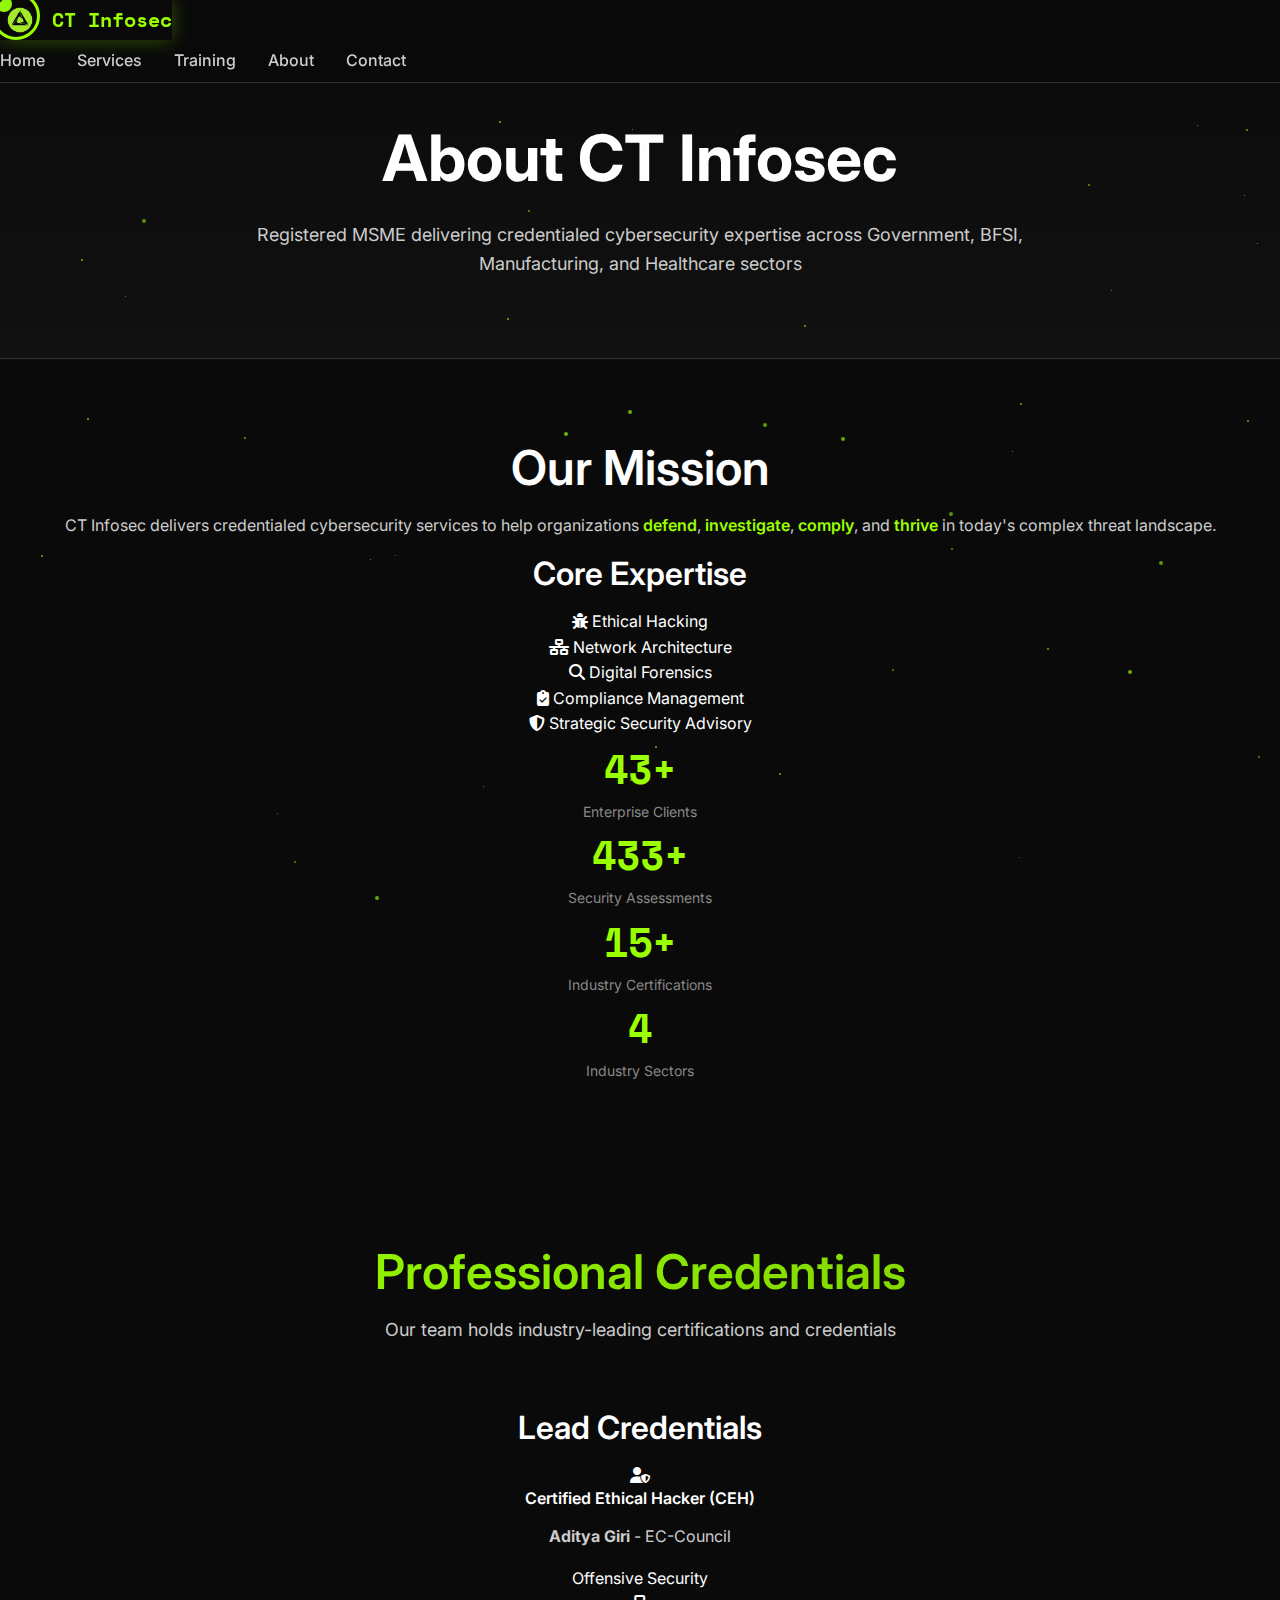
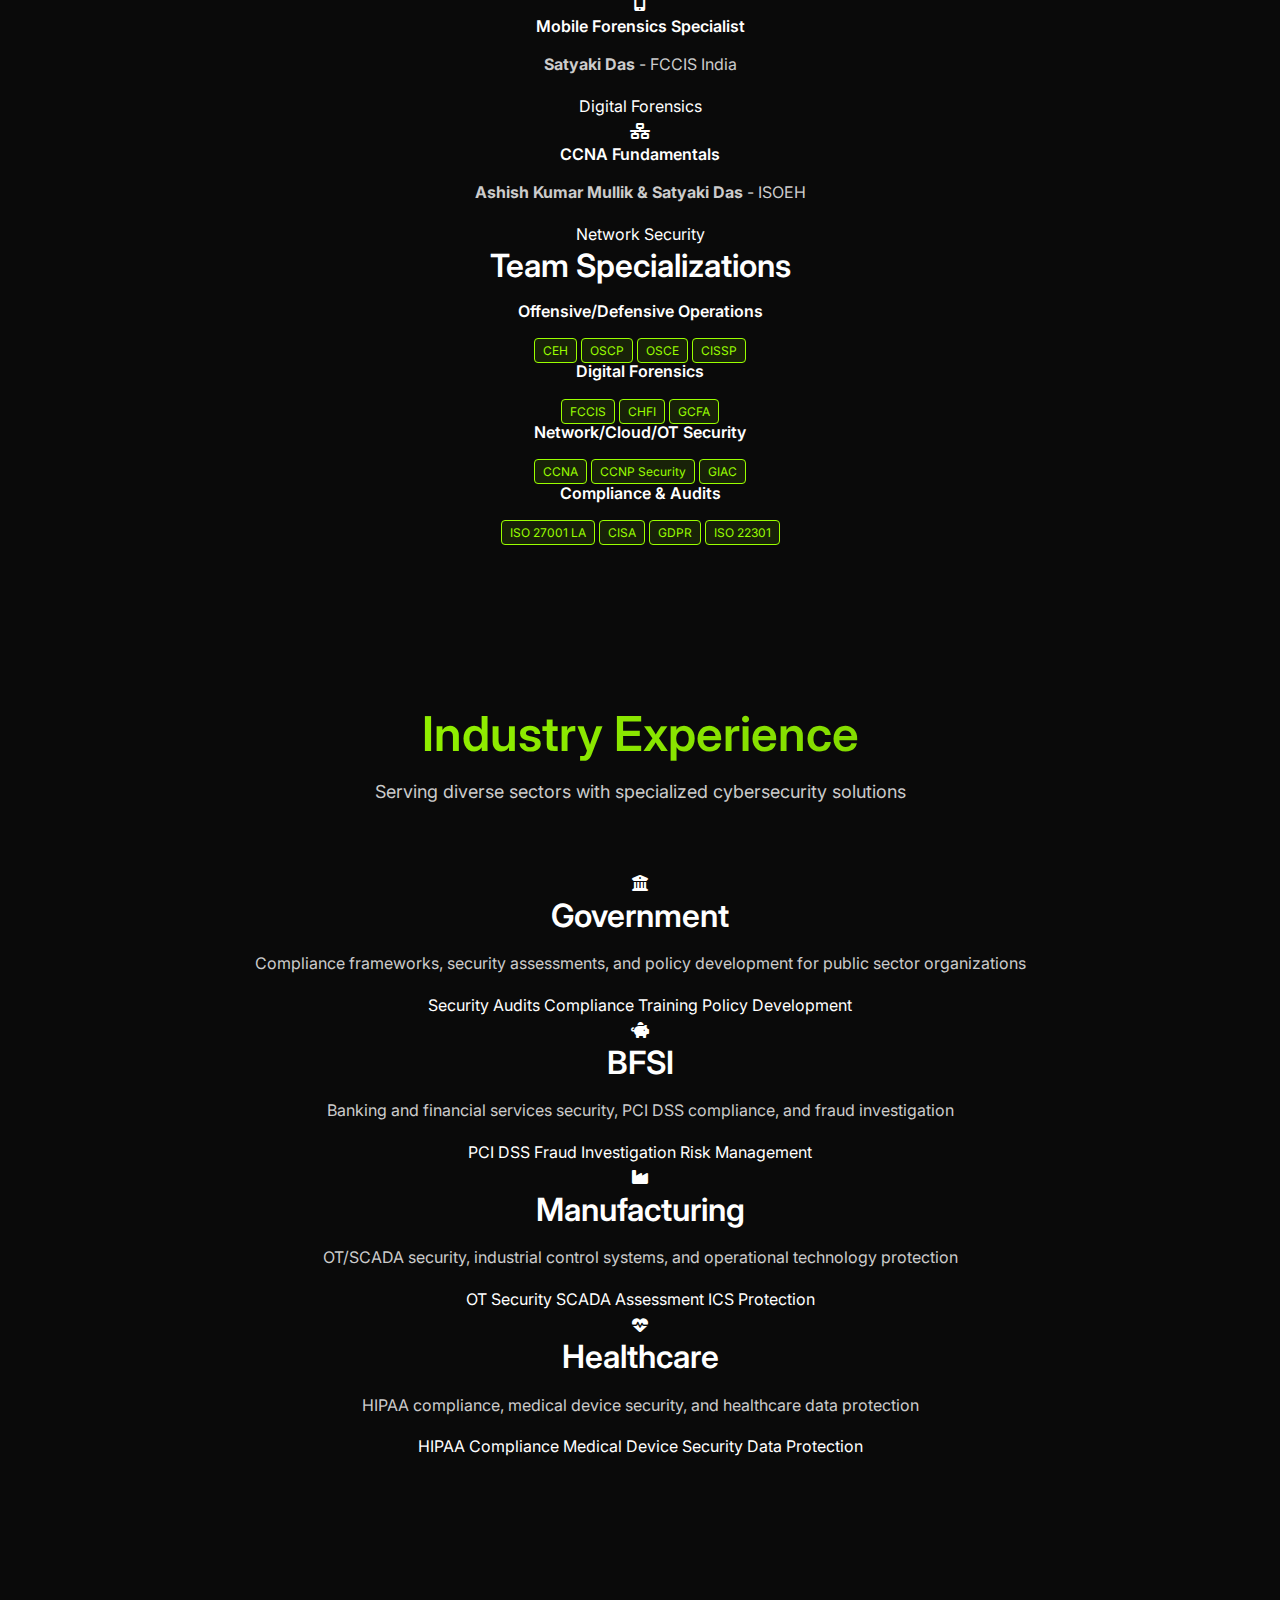
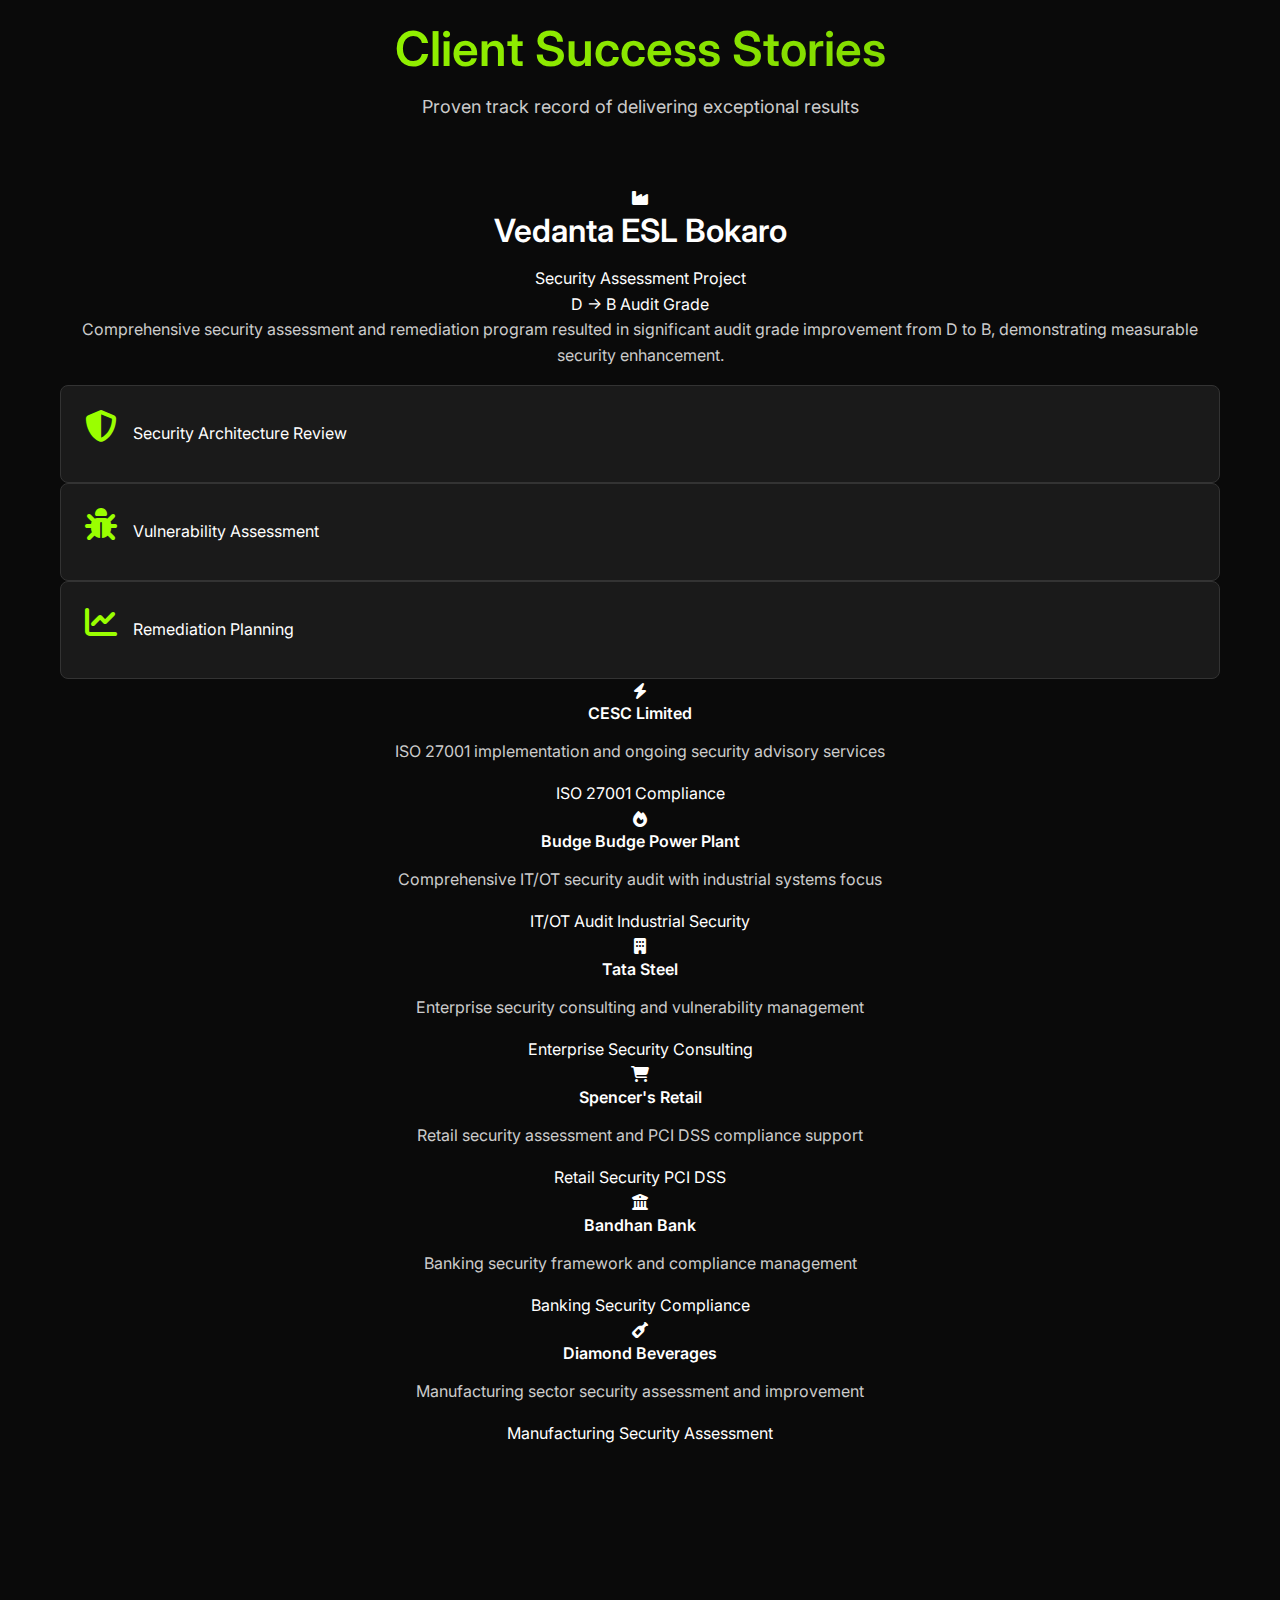
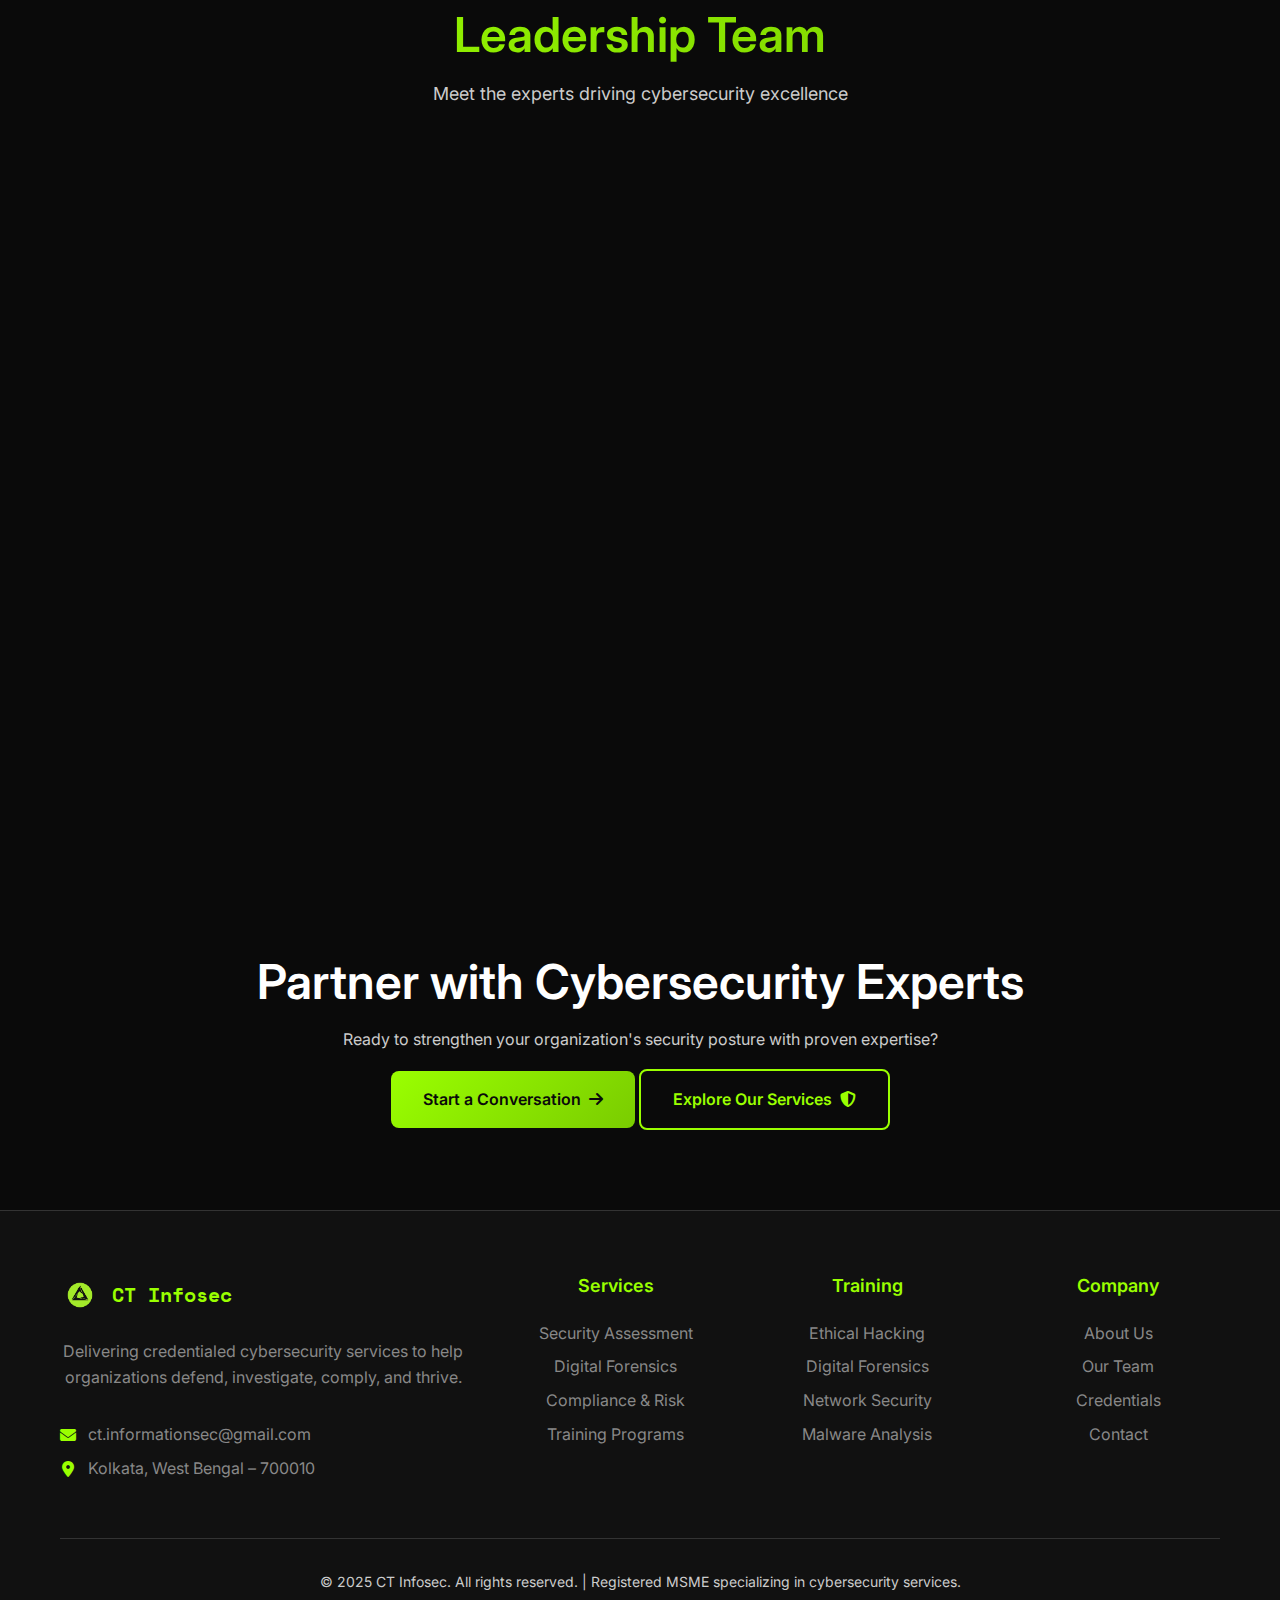
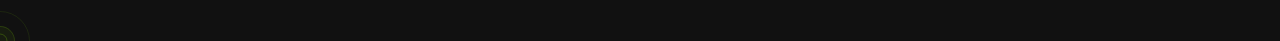
<file: about.html>
<!DOCTYPE html>
<html lang="en">
<head>
    <meta charset="UTF-8">
    <meta name="viewport" content="width=device-width, initial-scale=1.0">
    <title>About Us - CT Infosec</title>
    <meta name="description" content="Learn about CT Infosec's expert team, credentials, and proven track record in cybersecurity services and training.">
    <link rel="preconnect" href="https://fonts.googleapis.com">
    <link rel="preconnect" href="https://fonts.gstatic.com" crossorigin>
    <link href="https://fonts.googleapis.com/css2?family=Inter:wght@300;400;500;600;700&family=Space+Mono:wght@400;700&display=swap" rel="stylesheet">
    <link href="https://cdnjs.cloudflare.com/ajax/libs/font-awesome/6.4.0/css/all.min.css" rel="stylesheet">
    <link rel="stylesheet" href="css/styles.css">
    <link rel="stylesheet" href="css/animations.css">
</head>
<body>
    <!-- Mouse follower elements -->
    <div class="cursor-dot" id="cursor-dot"></div>
    <div class="cursor-outline" id="cursor-outline"></div>
    
    <!-- Particle system background -->
    <div class="particle-system" id="particle-system"></div>
    
    <!-- Navigation -->
    <nav class="nav-container" id="nav-container">
        <div class="nav-logo">
            <a href="index.html">
                <img src="assets/logo.png" alt="CT Infosec Logo" class="logo">
                <span class="logo-text">CT Infosec</span>
            </a>
        </div>
        <div class="nav-menu" id="nav-menu">
            <a href="index.html" class="nav-link">Home</a>
            <a href="services.html" class="nav-link">Services</a>
            <a href="training.html" class="nav-link">Training</a>
            <a href="about.html" class="nav-link active">About</a>
            <a href="contact.html" class="nav-link">Contact</a>
        </div>
        <div class="nav-toggle" id="nav-toggle">
            <span></span>
            <span></span>
            <span></span>
        </div>
    </nav>

    <!-- Page Header -->
    <section class="page-header">
        <div class="container">
            <div class="header-content">
                <h1 class="page-title">About CT Infosec</h1>
                <p class="page-subtitle">Registered MSME delivering credentialed cybersecurity expertise across Government, BFSI, Manufacturing, and Healthcare sectors</p>
            </div>
        </div>
    </section>

    <!-- Company Overview -->
    <section class="company-overview">
        <div class="container">
            <div class="overview-content">
                <div class="overview-text">
                    <h2>Our Mission</h2>
                    <p class="mission-statement">
                        CT Infosec delivers credentialed cybersecurity services to help organizations 
                        <span class="highlight">defend</span>, <span class="highlight">investigate</span>, 
                        <span class="highlight">comply</span>, and <span class="highlight">thrive</span> in today's 
                        complex threat landscape.
                    </p>
                    <div class="expertise-areas">
                        <h3>Core Expertise</h3>
                        <div class="expertise-grid">
                            <div class="expertise-item">
                                <i class="fas fa-bug"></i>
                                <span>Ethical Hacking</span>
                            </div>
                            <div class="expertise-item">
                                <i class="fas fa-network-wired"></i>
                                <span>Network Architecture</span>
                            </div>
                            <div class="expertise-item">
                                <i class="fas fa-search"></i>
                                <span>Digital Forensics</span>
                            </div>
                            <div class="expertise-item">
                                <i class="fas fa-clipboard-check"></i>
                                <span>Compliance Management</span>
                            </div>
                            <div class="expertise-item">
                                <i class="fas fa-shield-alt"></i>
                                <span>Strategic Security Advisory</span>
                            </div>
                        </div>
                    </div>
                </div>
                <div class="overview-visual">
                    <div class="company-stats">
                        <div class="stat-card">
                            <div class="stat-number">50+</div>
                            <div class="stat-label">Enterprise Clients</div>
                        </div>
                        <div class="stat-card">
                            <div class="stat-number">500+</div>
                            <div class="stat-label">Security Assessments</div>
                        </div>
                        <div class="stat-card">
                            <div class="stat-number">15+</div>
                            <div class="stat-label">Industry Certifications</div>
                        </div>
                        <div class="stat-card">
                            <div class="stat-number">4</div>
                            <div class="stat-label">Industry Sectors</div>
                        </div>
                    </div>
                </div>
            </div>
        </div>
    </section>

    <!-- Team Credentials -->
    <section id="credentials" class="credentials-section">
        <div class="container">
            <div class="section-header">
                <h2 class="section-title">Professional Credentials</h2>
                <p class="section-subtitle">Our team holds industry-leading certifications and credentials</p>
            </div>
            
            <div class="credentials-grid">
                <div class="credential-category">
                    <h3>Lead Credentials</h3>
                    <div class="credential-items">
                        <div class="credential-item featured">
                            <div class="credential-icon">
                                <i class="fas fa-user-shield"></i>
                            </div>
                            <div class="credential-info">
                                <h4>Certified Ethical Hacker (CEH)</h4>
                                <p><strong>Aditya Giri</strong> - EC-Council</p>
                                <span class="credential-type">Offensive Security</span>
                            </div>
                        </div>
                        <div class="credential-item featured">
                            <div class="credential-icon">
                                <i class="fas fa-mobile-alt"></i>
                            </div>
                            <div class="credential-info">
                                <h4>Mobile Forensics Specialist</h4>
                                <p><strong>Satyaki Das</strong> - FCCIS India</p>
                                <span class="credential-type">Digital Forensics</span>
                            </div>
                        </div>
                        <div class="credential-item featured">
                            <div class="credential-icon">
                                <i class="fas fa-network-wired"></i>
                            </div>
                            <div class="credential-info">
                                <h4>CCNA Fundamentals</h4>
                                <p><strong>Ashish Kumar Mullik & Satyaki Das</strong> - ISOEH</p>
                                <span class="credential-type">Network Security</span>
                            </div>
                        </div>
                    </div>
                </div>

                <div class="credential-category">
                    <h3>Team Specializations</h3>
                    <div class="specialization-grid">
                        <div class="specialization-area">
                            <h4>Offensive/Defensive Operations</h4>
                            <div class="cert-badges">
                                <span class="cert-badge">CEH</span>
                                <span class="cert-badge">OSCP</span>
                                <span class="cert-badge">OSCE</span>
                                <span class="cert-badge">CISSP</span>
                            </div>
                        </div>
                        <div class="specialization-area">
                            <h4>Digital Forensics</h4>
                            <div class="cert-badges">
                                <span class="cert-badge">FCCIS</span>
                                <span class="cert-badge">CHFI</span>
                                <span class="cert-badge">GCFA</span>
                            </div>
                        </div>
                        <div class="specialization-area">
                            <h4>Network/Cloud/OT Security</h4>
                            <div class="cert-badges">
                                <span class="cert-badge">CCNA</span>
                                <span class="cert-badge">CCNP Security</span>
                                <span class="cert-badge">GIAC</span>
                            </div>
                        </div>
                        <div class="specialization-area">
                            <h4>Compliance & Audits</h4>
                            <div class="cert-badges">
                                <span class="cert-badge">ISO 27001 LA</span>
                                <span class="cert-badge">CISA</span>
                                <span class="cert-badge">GDPR</span>
                                <span class="cert-badge">ISO 22301</span>
                            </div>
                        </div>
                    </div>
                </div>
            </div>
        </div>
    </section>

    <!-- Industry Experience -->
    <section class="industry-experience">
        <div class="container">
            <div class="section-header">
                <h2 class="section-title">Industry Experience</h2>
                <p class="section-subtitle">Serving diverse sectors with specialized cybersecurity solutions</p>
            </div>
            
            <div class="sectors-grid">
                <div class="sector-card">
                    <div class="sector-icon">
                        <i class="fas fa-university"></i>
                    </div>
                    <h3>Government</h3>
                    <p>Compliance frameworks, security assessments, and policy development for public sector organizations</p>
                    <div class="sector-services">
                        <span>Security Audits</span>
                        <span>Compliance Training</span>
                        <span>Policy Development</span>
                    </div>
                </div>
                <div class="sector-card">
                    <div class="sector-icon">
                        <i class="fas fa-piggy-bank"></i>
                    </div>
                    <h3>BFSI</h3>
                    <p>Banking and financial services security, PCI DSS compliance, and fraud investigation</p>
                    <div class="sector-services">
                        <span>PCI DSS</span>
                        <span>Fraud Investigation</span>
                        <span>Risk Management</span>
                    </div>
                </div>
                <div class="sector-card">
                    <div class="sector-icon">
                        <i class="fas fa-industry"></i>
                    </div>
                    <h3>Manufacturing</h3>
                    <p>OT/SCADA security, industrial control systems, and operational technology protection</p>
                    <div class="sector-services">
                        <span>OT Security</span>
                        <span>SCADA Assessment</span>
                        <span>ICS Protection</span>
                    </div>
                </div>
                <div class="sector-card">
                    <div class="sector-icon">
                        <i class="fas fa-heartbeat"></i>
                    </div>
                    <h3>Healthcare</h3>
                    <p>HIPAA compliance, medical device security, and healthcare data protection</p>
                    <div class="sector-services">
                        <span>HIPAA Compliance</span>
                        <span>Medical Device Security</span>
                        <span>Data Protection</span>
                    </div>
                </div>
            </div>
        </div>
    </section>

    <!-- Client Success Stories -->
    <section class="client-success">
        <div class="container">
            <div class="section-header">
                <h2 class="section-title">Client Success Stories</h2>
                <p class="section-subtitle">Proven track record of delivering exceptional results</p>
            </div>
            
            <div class="success-stories">
                <div class="success-story featured">
                    <div class="story-header">
                        <div class="client-logo">
                            <i class="fas fa-industry"></i>
                        </div>
                        <div class="client-info">
                            <h3>Vedanta ESL Bokaro</h3>
                            <span class="project-type">Security Assessment Project</span>
                        </div>
                        <div class="success-metric">
                            <span class="metric-value">D → B</span>
                            <span class="metric-label">Audit Grade</span>
                        </div>
                    </div>
                    <div class="story-content">
                        <p>Comprehensive security assessment and remediation program resulted in significant audit grade improvement from D to B, demonstrating measurable security enhancement.</p>
                        <div class="story-highlights">
                            <div class="highlight-item">
                                <i class="fas fa-shield-alt"></i>
                                <span>Security Architecture Review</span>
                            </div>
                            <div class="highlight-item">
                                <i class="fas fa-bug"></i>
                                <span>Vulnerability Assessment</span>
                            </div>
                            <div class="highlight-item">
                                <i class="fas fa-chart-line"></i>
                                <span>Remediation Planning</span>
                            </div>
                        </div>
                    </div>
                </div>

                <div class="success-grid">
                    <div class="success-card">
                        <div class="client-header">
                            <i class="fas fa-bolt"></i>
                            <h4>CESC Limited</h4>
                        </div>
                        <p>ISO 27001 implementation and ongoing security advisory services</p>
                        <div class="success-tags">
                            <span>ISO 27001</span>
                            <span>Compliance</span>
                        </div>
                    </div>
                    
                    <div class="success-card">
                        <div class="client-header">
                            <i class="fas fa-fire"></i>
                            <h4>Budge Budge Power Plant</h4>
                        </div>
                        <p>Comprehensive IT/OT security audit with industrial systems focus</p>
                        <div class="success-tags">
                            <span>IT/OT Audit</span>
                            <span>Industrial Security</span>
                        </div>
                    </div>
                    
                    <div class="success-card">
                        <div class="client-header">
                            <i class="fas fa-building"></i>
                            <h4>Tata Steel</h4>
                        </div>
                        <p>Enterprise security consulting and vulnerability management</p>
                        <div class="success-tags">
                            <span>Enterprise Security</span>
                            <span>Consulting</span>
                        </div>
                    </div>
                    
                    <div class="success-card">
                        <div class="client-header">
                            <i class="fas fa-shopping-cart"></i>
                            <h4>Spencer's Retail</h4>
                        </div>
                        <p>Retail security assessment and PCI DSS compliance support</p>
                        <div class="success-tags">
                            <span>Retail Security</span>
                            <span>PCI DSS</span>
                        </div>
                    </div>
                    
                    <div class="success-card">
                        <div class="client-header">
                            <i class="fas fa-university"></i>
                            <h4>Bandhan Bank</h4>
                        </div>
                        <p>Banking security framework and compliance management</p>
                        <div class="success-tags">
                            <span>Banking Security</span>
                            <span>Compliance</span>
                        </div>
                    </div>
                    
                    <div class="success-card">
                        <div class="client-header">
                            <i class="fas fa-wine-bottle"></i>
                            <h4>Diamond Beverages</h4>
                        </div>
                        <p>Manufacturing sector security assessment and improvement</p>
                        <div class="success-tags">
                            <span>Manufacturing</span>
                            <span>Security Assessment</span>
                        </div>
                    </div>
                </div>
            </div>
        </div>
    </section>

    <!-- Key Team Members -->
    <section id="team" class="team-section">
        <div class="container">
            <div class="section-header">
                <h2 class="section-title">Leadership Team</h2>
                <p class="section-subtitle">Meet the experts driving cybersecurity excellence</p>
            </div>
            
            <div class="team-grid">
                <div class="team-member featured">
                    <div class="member-photo">
                        <div class="photo-placeholder">
                            <i class="fas fa-user-tie"></i>
                        </div>
                    </div>
                    <div class="member-info">
                        <h3>Aditya Giri</h3>
                        <span class="member-title">Project Manager & Lead Security Consultant</span>
                        <div class="member-credentials">
                            <span class="credential">CEH (EC-Council)</span>
                            <span class="credential">Project SPOC</span>
                        </div>
                        <p class="member-description">
                            Leading cybersecurity professional with extensive experience in ethical hacking, 
                            penetration testing, and security consulting across multiple industry verticals.
                        </p>
                        <div class="member-expertise">
                            <span>Ethical Hacking</span>
                            <span>Project Management</span>
                            <span>Security Consulting</span>
                        </div>
                    </div>
                </div>
                
                <div class="team-member">
                    <div class="member-photo">
                        <div class="photo-placeholder">
                            <i class="fas fa-user-shield"></i>
                        </div>
                    </div>
                    <div class="member-info">
                        <h3>Satyaki Das</h3>
                        <span class="member-title">Digital Forensics Specialist</span>
                        <div class="member-credentials">
                            <span class="credential">FCCIS India</span>
                            <span class="credential">CCNA (ISOEH)</span>
                        </div>
                        <p class="member-description">
                            Expert in mobile forensics and network security with specialized skills in 
                            digital evidence analysis and incident response.
                        </p>
                        <div class="member-expertise">
                            <span>Mobile Forensics</span>
                            <span>Network Security</span>
                            <span>Incident Response</span>
                        </div>
                    </div>
                </div>
                
                <div class="team-member">
                    <div class="member-photo">
                        <div class="photo-placeholder">
                            <i class="fas fa-network-wired"></i>
                        </div>
                    </div>
                    <div class="member-info">
                        <h3>Ashish Kumar Mullik</h3>
                        <span class="member-title">Network Security Specialist</span>
                        <div class="member-credentials">
                            <span class="credential">CCNA (ISOEH)</span>
                            <span class="credential">Network Architecture</span>
                        </div>
                        <p class="member-description">
                            Specialized in network architecture security, infrastructure assessment, 
                            and enterprise network protection strategies.
                        </p>
                        <div class="member-expertise">
                            <span>Network Architecture</span>
                            <span>Infrastructure Security</span>
                            <span>Security Assessment</span>
                        </div>
                    </div>
                </div>
            </div>
        </div>
    </section>

    <!-- Contact CTA -->
    <section class="cta-section">
        <div class="container">
            <div class="cta-content">
                <h2>Partner with Cybersecurity Experts</h2>
                <p>Ready to strengthen your organization's security posture with proven expertise?</p>
                <div class="cta-buttons">
                    <a href="contact.html" class="cta-button primary">
                        Start a Conversation <i class="fas fa-arrow-right"></i>
                    </a>
                    <a href="services.html" class="cta-button secondary">
                        Explore Our Services <i class="fas fa-shield-alt"></i>
                    </a>
                </div>
            </div>
        </div>
    </section>

    <!-- Footer -->
    <footer class="footer">
        <div class="container">
            <div class="footer-content">
                <div class="footer-section">
                    <div class="footer-logo">
                        <img src="assets/logo.png" alt="CT Infosec Logo" class="logo">
                        <span class="logo-text">CT Infosec</span>
                    </div>
                    <p class="footer-description">
                        Delivering credentialed cybersecurity services to help organizations defend, investigate, comply, and thrive.
                    </p>
                    <div class="footer-contact">
                        <p><i class="fas fa-envelope"></i> ct.informationsec@gmail.com</p>
                        <p><i class="fas fa-map-marker-alt"></i> Kolkata, West Bengal – 700010</p>
                    </div>
                </div>
                <div class="footer-section">
                    <h4>Services</h4>
                    <ul>
                        <li><a href="services.html#assessment">Security Assessment</a></li>
                        <li><a href="services.html#forensics">Digital Forensics</a></li>
                        <li><a href="services.html#compliance">Compliance & Risk</a></li>
                        <li><a href="training.html">Training Programs</a></li>
                    </ul>
                </div>
                <div class="footer-section">
                    <h4>Training</h4>
                    <ul>
                        <li><a href="training.html#ethical-hacking">Ethical Hacking</a></li>
                        <li><a href="training.html#digital-forensics">Digital Forensics</a></li>
                        <li><a href="training.html#network-security">Network Security</a></li>
                        <li><a href="training.html#malware-analysis">Malware Analysis</a></li>
                    </ul>
                </div>
                <div class="footer-section">
                    <h4>Company</h4>
                    <ul>
                        <li><a href="about.html">About Us</a></li>
                        <li><a href="about.html#team">Our Team</a></li>
                        <li><a href="about.html#credentials">Credentials</a></li>
                        <li><a href="contact.html">Contact</a></li>
                    </ul>
                </div>
            </div>
            <div class="footer-bottom">
                <p>&copy; 2025 CT Infosec. All rights reserved. | Registered MSME specializing in cybersecurity services.</p>
            </div>
        </div>
    </footer>

    <!-- Scripts -->
    <script src="js/main.js"></script>
    <script src="js/mouse-effects.js"></script>
    <script src="js/animations.js"></script>
</body>
</html>
</file>
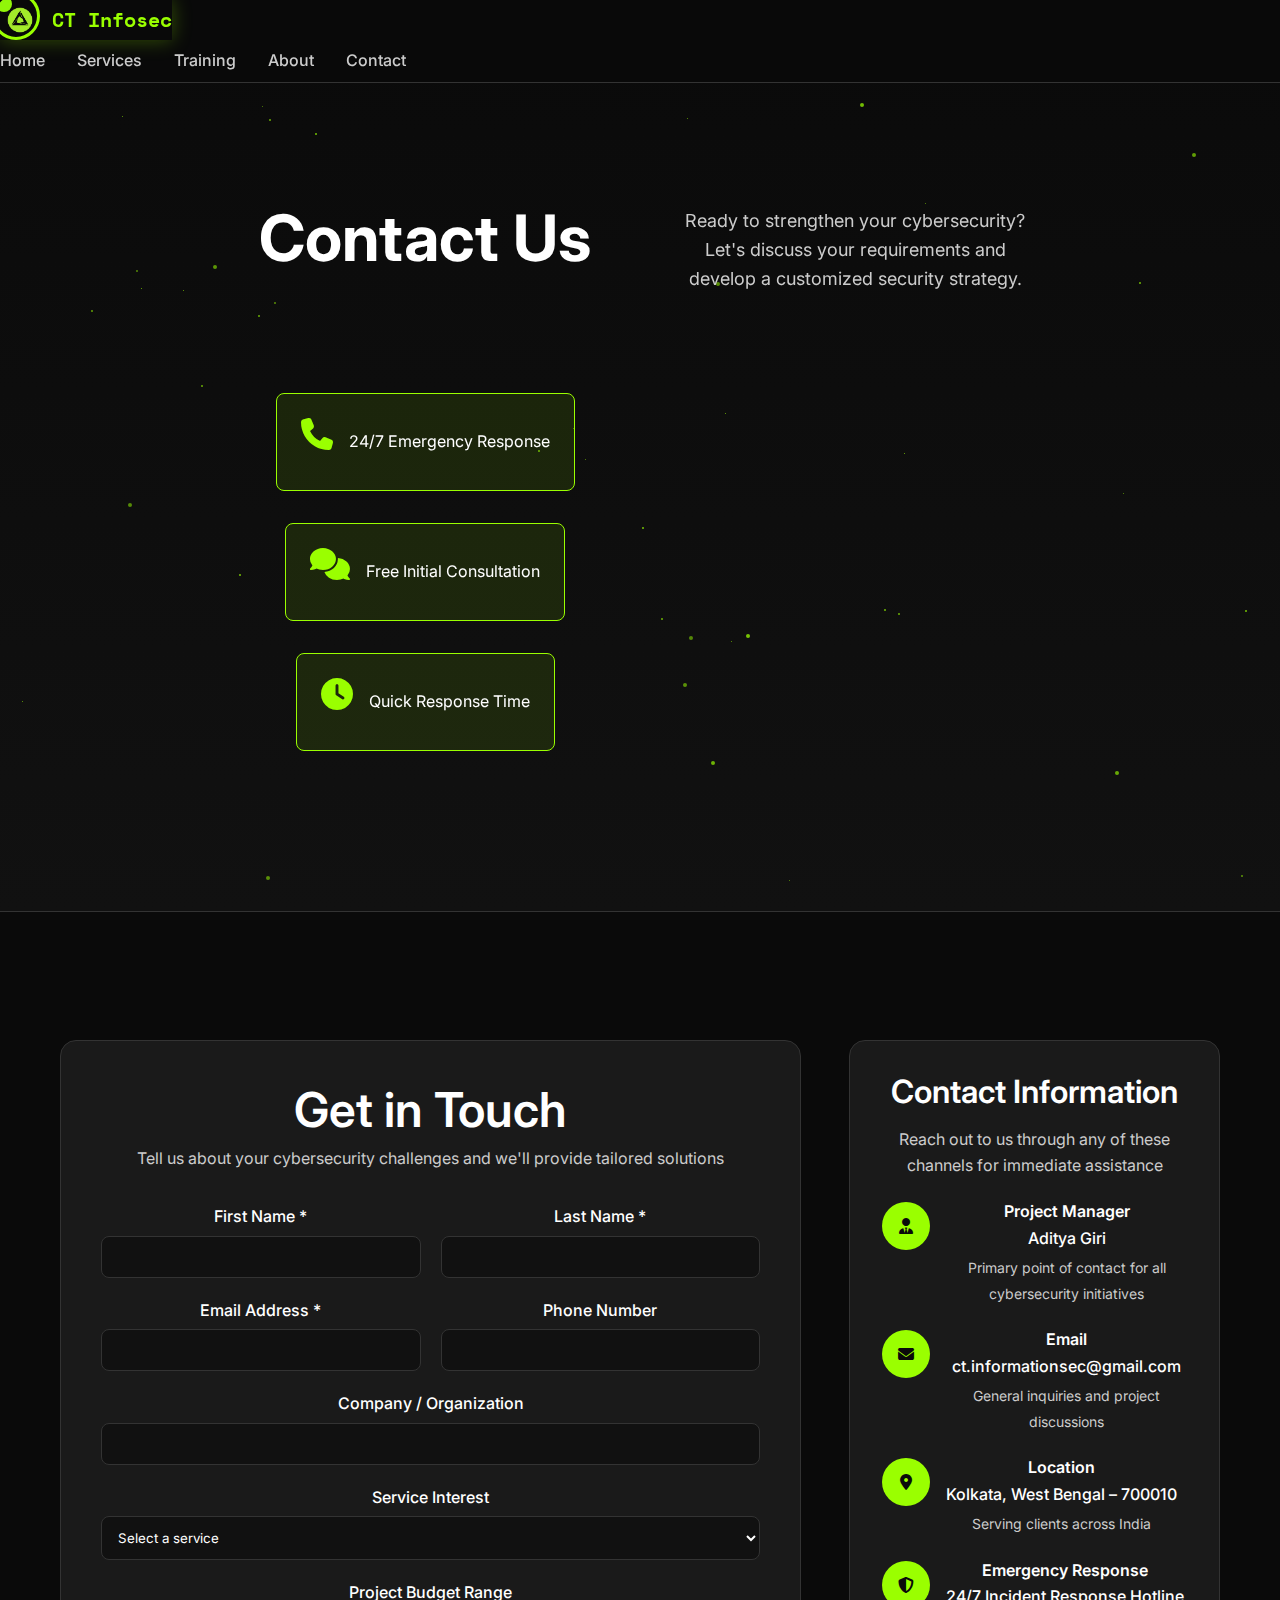
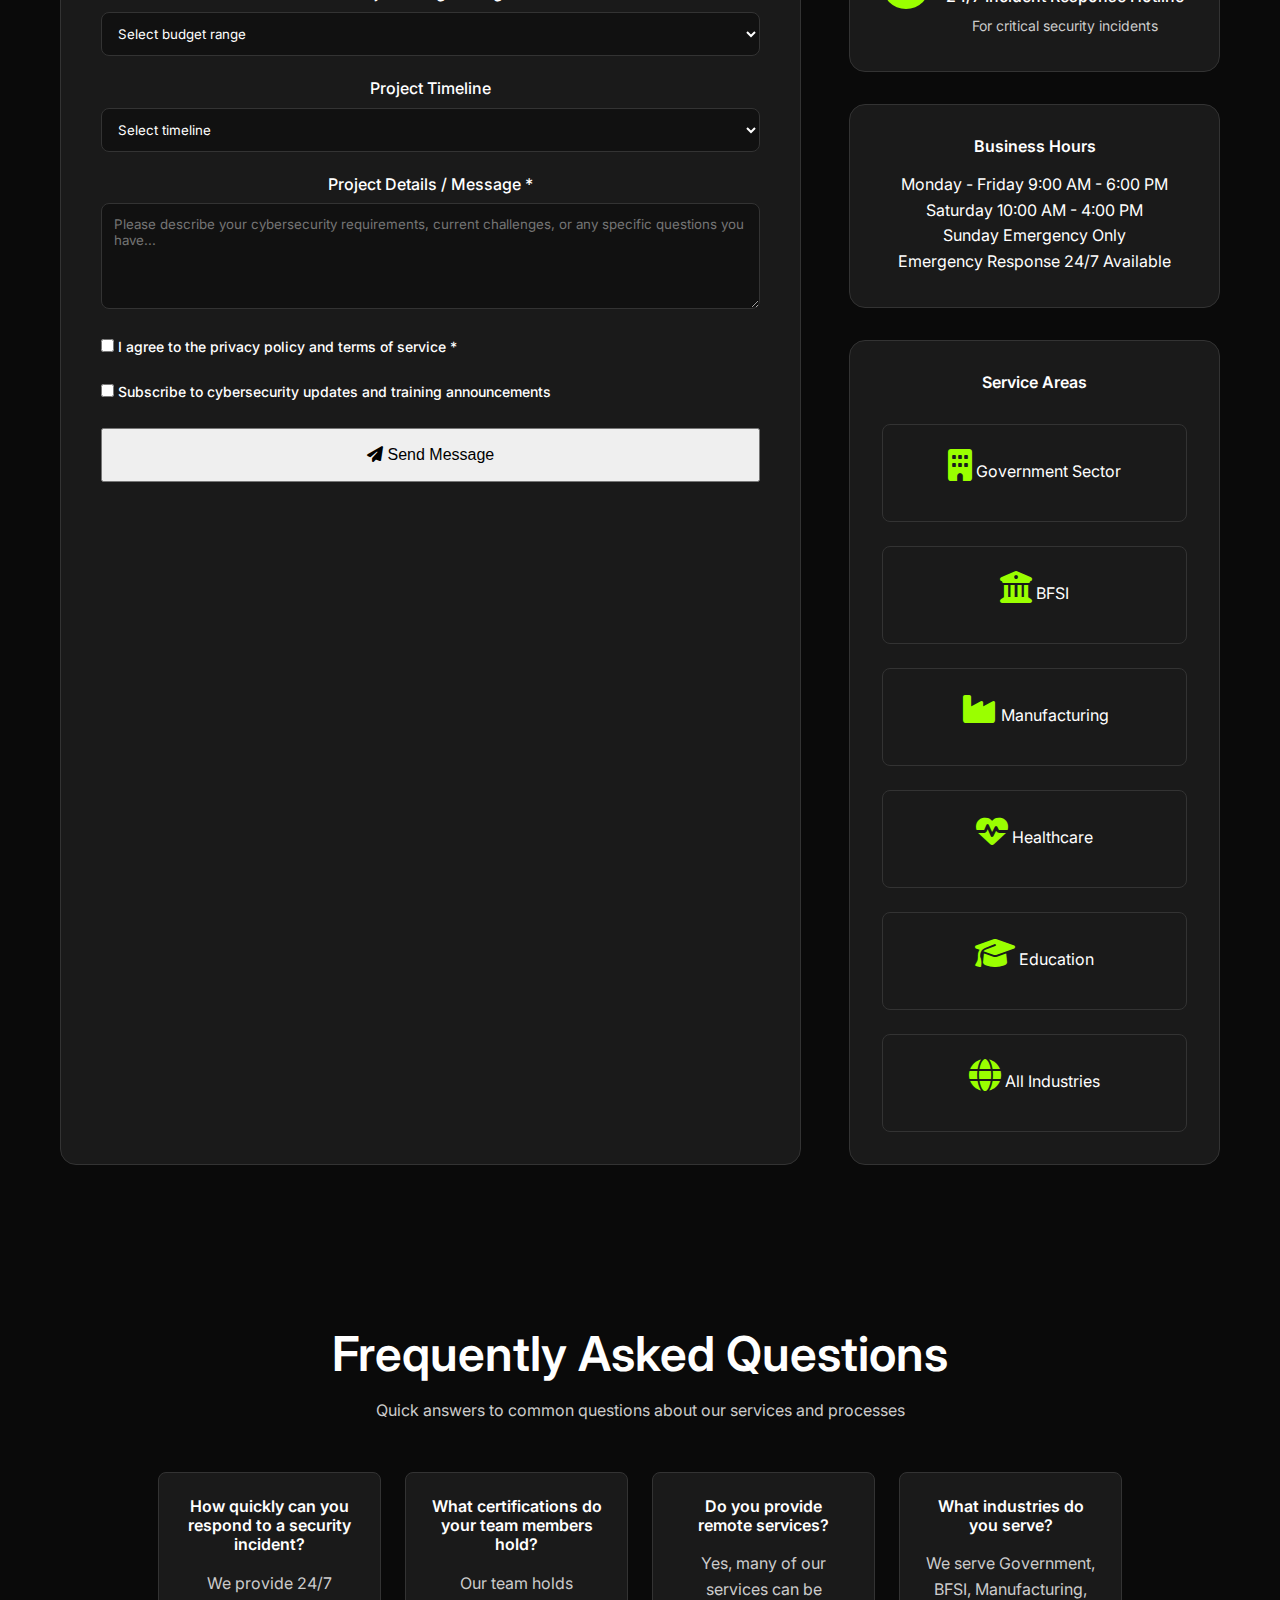
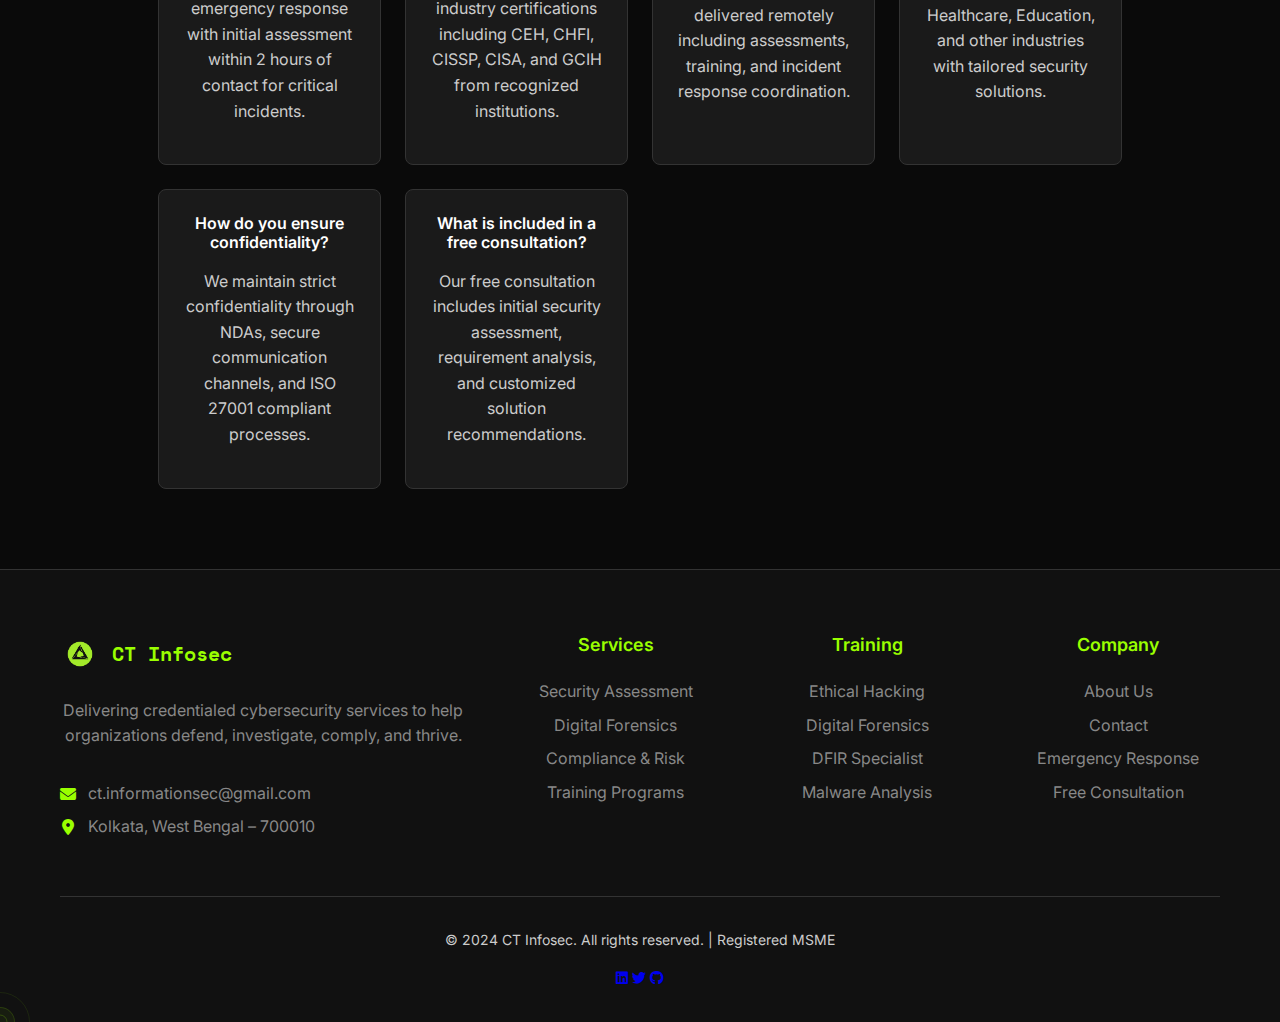
<file: contact.html>
<!DOCTYPE html>
<html lang="en">
<head>
    <meta charset="UTF-8">
    <meta name="viewport" content="width=device-width, initial-scale=1.0">
    <title>Contact Us - CT Infosec</title>
    <meta name="description" content="Get in touch with CT Infosec for cybersecurity services, training programs, and security consultations.">
    <link rel="preconnect" href="https://fonts.googleapis.com">
    <link rel="preconnect" href="https://fonts.gstatic.com" crossorigin>
    <link href="https://fonts.googleapis.com/css2?family=Inter:wght@300;400;500;600;700&family=Space+Mono:wght@400;700&display=swap" rel="stylesheet">
    <link href="https://cdnjs.cloudflare.com/ajax/libs/font-awesome/6.4.0/css/all.min.css" rel="stylesheet">
    <link rel="stylesheet" href="css/styles.css">
    <link rel="stylesheet" href="css/animations.css">
</head>
<body>
    <!-- Mouse follower elements -->
    <div class="cursor-dot" id="cursor-dot"></div>
    <div class="cursor-outline" id="cursor-outline"></div>
    
    <!-- Particle system background -->
    <div class="particle-system" id="particle-system"></div>
    
    <!-- Navigation -->
    <nav class="nav-container" id="nav-container">
        <div class="nav-logo">
            <a href="index.html">
                <img src="assets/logo.png" alt="CT Infosec Logo" class="logo">
                <span class="logo-text">CT Infosec</span>
            </a>
        </div>
        <div class="nav-menu" id="nav-menu">
            <a href="index.html" class="nav-link">Home</a>
            <a href="services.html" class="nav-link">Services</a>
            <a href="training.html" class="nav-link">Training</a>
            <a href="about.html" class="nav-link">About</a>
            <a href="contact.html" class="nav-link active">Contact</a>
        </div>
        <div class="nav-toggle" id="nav-toggle">
            <span></span>
            <span></span>
            <span></span>
        </div>
    </nav>

    <!-- Page Header -->
    <section class="page-header">
        <div class="container">
            <div class="header-content hero-content">
                <h1 class="page-title">Contact Us</h1>
                <p class="page-subtitle">Ready to strengthen your cybersecurity? Let's discuss your requirements and develop a customized security strategy.</p>
                <div class="contact-highlights">
                    <div class="highlight-item">
                        <i class="fas fa-phone"></i>
                        <span>24/7 Emergency Response</span>
                    </div>
                    <div class="highlight-item">
                        <i class="fas fa-comments"></i>
                        <span>Free Initial Consultation</span>
                    </div>
                    <div class="highlight-item">
                        <i class="fas fa-clock"></i>
                        <span>Quick Response Time</span>
                    </div>
                </div>
            </div>
        </div>
    </section>

    <!-- Contact Section -->
    <section class="contact-section">
        <div class="container">
            <div class="contact-layout">
                <!-- Contact Form -->
                <div class="contact-form-container">
                    <div class="form-header">
                        <h2>Get in Touch</h2>
                        <p>Tell us about your cybersecurity challenges and we'll provide tailored solutions</p>
                    </div>
                    
                    <form class="contact-form" id="contact-form">
                        <div class="form-row">
                            <div class="form-group">
                                <label for="firstName">First Name *</label>
                                <input type="text" id="firstName" name="firstName" required>
                            </div>
                            <div class="form-group">
                                <label for="lastName">Last Name *</label>
                                <input type="text" id="lastName" name="lastName" required>
                            </div>
                        </div>
                        
                        <div class="form-row">
                            <div class="form-group">
                                <label for="email">Email Address *</label>
                                <input type="email" id="email" name="email" required>
                            </div>
                            <div class="form-group">
                                <label for="phone">Phone Number</label>
                                <input type="tel" id="phone" name="phone">
                            </div>
                        </div>
                        
                        <div class="form-group">
                            <label for="company">Company / Organization</label>
                            <input type="text" id="company" name="company">
                        </div>
                        
                        <div class="form-group">
                            <label for="service">Service Interest</label>
                            <select id="service" name="service">
                                <option value="">Select a service</option>
                                <option value="security-assessment">Security Assessment & VAPT</option>
                                <option value="digital-forensics">Digital Forensics & DFIR</option>
                                <option value="compliance">Compliance & Risk Management</option>
                                <option value="training">Training Programs</option>
                                <option value="incident-response">Emergency Incident Response</option>
                                <option value="consultation">General Consultation</option>
                            </select>
                        </div>
                        
                        <div class="form-group">
                            <label for="budget">Project Budget Range</label>
                            <select id="budget" name="budget">
                                <option value="">Select budget range</option>
                                <option value="under-50k">Under ₹50,000</option>
                                <option value="50k-1l">₹50,000 - ₹1,00,000</option>
                                <option value="1l-5l">₹1,00,000 - ₹5,00,000</option>
                                <option value="5l-10l">₹5,00,000 - ₹10,00,000</option>
                                <option value="over-10l">Over ₹10,00,000</option>
                            </select>
                        </div>
                        
                        <div class="form-group">
                            <label for="timeline">Project Timeline</label>
                            <select id="timeline" name="timeline">
                                <option value="">Select timeline</option>
                                <option value="immediate">Immediate (within 1 week)</option>
                                <option value="1-month">Within 1 month</option>
                                <option value="1-3-months">1-3 months</option>
                                <option value="3-6-months">3-6 months</option>
                                <option value="planning">Planning phase</option>
                            </select>
                        </div>
                        
                        <div class="form-group">
                            <label for="message">Project Details / Message *</label>
                            <textarea id="message" name="message" rows="5" placeholder="Please describe your cybersecurity requirements, current challenges, or any specific questions you have..." required></textarea>
                        </div>
                        
                        <div class="form-group checkbox-group">
                            <label class="checkbox-label">
                                <input type="checkbox" id="privacy" name="privacy" required>
                                <span class="checkmark"></span>
                                I agree to the privacy policy and terms of service *
                            </label>
                        </div>
                        
                        <div class="form-group checkbox-group">
                            <label class="checkbox-label">
                                <input type="checkbox" id="newsletter" name="newsletter">
                                <span class="checkmark"></span>
                                Subscribe to cybersecurity updates and training announcements
                            </label>
                        </div>
                        
                        <button type="submit" class="btn btn-primary btn-large">
                            <i class="fas fa-paper-plane"></i>
                            Send Message
                        </button>
                    </form>
                </div>
                
                <!-- Contact Information -->
                <div class="contact-info-container">
                    <div class="contact-info">
                        <h3>Contact Information</h3>
                        <p>Reach out to us through any of these channels for immediate assistance</p>
                        
                        <div class="contact-methods">
                            <div class="contact-method">
                                <div class="method-icon">
                                    <i class="fas fa-user-tie"></i>
                                </div>
                                <div class="method-content">
                                    <h4>Project Manager</h4>
                                    <p>Aditya Giri</p>
                                    <span>Primary point of contact for all cybersecurity initiatives</span>
                                </div>
                            </div>
                            
                            <div class="contact-method">
                                <div class="method-icon">
                                    <i class="fas fa-envelope"></i>
                                </div>
                                <div class="method-content">
                                    <h4>Email</h4>
                                    <p>ct.informationsec@gmail.com</p>
                                    <span>General inquiries and project discussions</span>
                                </div>
                            </div>
                            
                            <div class="contact-method">
                                <div class="method-icon">
                                    <i class="fas fa-map-marker-alt"></i>
                                </div>
                                <div class="method-content">
                                    <h4>Location</h4>
                                    <p>Kolkata, West Bengal – 700010</p>
                                    <span>Serving clients across India</span>
                                </div>
                            </div>
                            
                            <div class="contact-method">
                                <div class="method-icon">
                                    <i class="fas fa-shield-alt"></i>
                                </div>
                                <div class="method-content">
                                    <h4>Emergency Response</h4>
                                    <p>24/7 Incident Response Hotline</p>
                                    <span>For critical security incidents</span>
                                </div>
                            </div>
                        </div>
                    </div>
                    
                    <!-- Business Hours -->
                    <div class="business-hours">
                        <h4>Business Hours</h4>
                        <div class="hours-grid">
                            <div class="hours-item">
                                <span class="day">Monday - Friday</span>
                                <span class="time">9:00 AM - 6:00 PM</span>
                            </div>
                            <div class="hours-item">
                                <span class="day">Saturday</span>
                                <span class="time">10:00 AM - 4:00 PM</span>
                            </div>
                            <div class="hours-item">
                                <span class="day">Sunday</span>
                                <span class="time">Emergency Only</span>
                            </div>
                            <div class="hours-item emergency">
                                <span class="day">Emergency Response</span>
                                <span class="time">24/7 Available</span>
                            </div>
                        </div>
                    </div>
                    
                    <!-- Service Areas -->
                    <div class="service-areas">
                        <h4>Service Areas</h4>
                        <div class="areas-grid">
                            <div class="area-item">
                                <i class="fas fa-building"></i>
                                <span>Government Sector</span>
                            </div>
                            <div class="area-item">
                                <i class="fas fa-university"></i>
                                <span>BFSI</span>
                            </div>
                            <div class="area-item">
                                <i class="fas fa-industry"></i>
                                <span>Manufacturing</span>
                            </div>
                            <div class="area-item">
                                <i class="fas fa-heartbeat"></i>
                                <span>Healthcare</span>
                            </div>
                            <div class="area-item">
                                <i class="fas fa-graduation-cap"></i>
                                <span>Education</span>
                            </div>
                            <div class="area-item">
                                <i class="fas fa-globe"></i>
                                <span>All Industries</span>
                            </div>
                        </div>
                    </div>
                </div>
            </div>
        </div>
    </section>

    <!-- FAQ Section -->
    <section class="faq-section">
        <div class="container">
            <div class="section-content">
                <h2>Frequently Asked Questions</h2>
                <p>Quick answers to common questions about our services and processes</p>
                
                <div class="faq-grid">
                    <div class="faq-item">
                        <h4>How quickly can you respond to a security incident?</h4>
                        <p>We provide 24/7 emergency response with initial assessment within 2 hours of contact for critical incidents.</p>
                    </div>
                    <div class="faq-item">
                        <h4>What certifications do your team members hold?</h4>
                        <p>Our team holds industry certifications including CEH, CHFI, CISSP, CISA, and GCIH from recognized institutions.</p>
                    </div>
                    <div class="faq-item">
                        <h4>Do you provide remote services?</h4>
                        <p>Yes, many of our services can be delivered remotely including assessments, training, and incident response coordination.</p>
                    </div>
                    <div class="faq-item">
                        <h4>What industries do you serve?</h4>
                        <p>We serve Government, BFSI, Manufacturing, Healthcare, Education, and other industries with tailored security solutions.</p>
                    </div>
                    <div class="faq-item">
                        <h4>How do you ensure confidentiality?</h4>
                        <p>We maintain strict confidentiality through NDAs, secure communication channels, and ISO 27001 compliant processes.</p>
                    </div>
                    <div class="faq-item">
                        <h4>What is included in a free consultation?</h4>
                        <p>Our free consultation includes initial security assessment, requirement analysis, and customized solution recommendations.</p>
                    </div>
                </div>
            </div>
        </div>
    </section>

    <!-- Footer -->
    <footer class="footer">
        <div class="container">
            <div class="footer-content">
                <div class="footer-section">
                    <div class="footer-logo">
                        <img src="assets/logo.png" alt="CT Infosec Logo" class="logo">
                        <span class="logo-text">CT Infosec</span>
                    </div>
                    <p class="footer-description">
                        Delivering credentialed cybersecurity services to help organizations defend, investigate, comply, and thrive.
                    </p>
                    <div class="footer-contact">
                        <p><i class="fas fa-envelope"></i> ct.informationsec@gmail.com</p>
                        <p><i class="fas fa-map-marker-alt"></i> Kolkata, West Bengal – 700010</p>
                    </div>
                </div>
                <div class="footer-section">
                    <h4>Services</h4>
                    <ul>
                        <li><a href="services.html#assessment">Security Assessment</a></li>
                        <li><a href="services.html#forensics">Digital Forensics</a></li>
                        <li><a href="services.html#compliance">Compliance & Risk</a></li>
                        <li><a href="training.html">Training Programs</a></li>
                    </ul>
                </div>
                <div class="footer-section">
                    <h4>Training</h4>
                    <ul>
                        <li><a href="training.html">Ethical Hacking</a></li>
                        <li><a href="training.html">Digital Forensics</a></li>
                        <li><a href="training.html">DFIR Specialist</a></li>
                        <li><a href="training.html">Malware Analysis</a></li>
                    </ul>
                </div>
                <div class="footer-section">
                    <h4>Company</h4>
                    <ul>
                        <li><a href="about.html">About Us</a></li>
                        <li><a href="contact.html">Contact</a></li>
                        <li><a href="#emergency">Emergency Response</a></li>
                        <li><a href="#consultation">Free Consultation</a></li>
                    </ul>
                </div>
            </div>
            <div class="footer-bottom">
                <div class="footer-text">
                    <p>&copy; 2024 CT Infosec. All rights reserved. | Registered MSME</p>
                </div>
                <div class="footer-social">
                    <a href="#" class="social-link"><i class="fab fa-linkedin"></i></a>
                    <a href="#" class="social-link"><i class="fab fa-twitter"></i></a>
                    <a href="#" class="social-link"><i class="fab fa-github"></i></a>
                </div>
            </div>
        </div>
    </footer>

    <!-- JavaScript -->
    <script src="js/main.js"></script>
    <script src="js/mouse-effects.js"></script>
    <script src="js/animations.js"></script>
    
    <script>
        // Contact form handling
        document.getElementById('contact-form').addEventListener('submit', function(e) {
            e.preventDefault();
            
            // Get form data
            const formData = new FormData(this);
            const data = Object.fromEntries(formData);
            
            // Basic validation
            if (!data.firstName || !data.lastName || !data.email || !data.message) {
                alert('Please fill in all required fields.');
                return;
            }
            
            if (!data.privacy) {
                alert('Please agree to the privacy policy to continue.');
                return;
            }
            
            // Simulate form submission
            const submitBtn = this.querySelector('button[type="submit"]');
            const originalText = submitBtn.innerHTML;
            
            submitBtn.innerHTML = '<i class="fas fa-spinner fa-spin"></i> Sending...';
            submitBtn.disabled = true;
            
            setTimeout(() => {
                alert('Thank you for your message! We will get back to you within 24 hours.');
                this.reset();
                submitBtn.innerHTML = originalText;
                submitBtn.disabled = false;
            }, 2000);
        });
    </script>
</body>
</html>
</file>
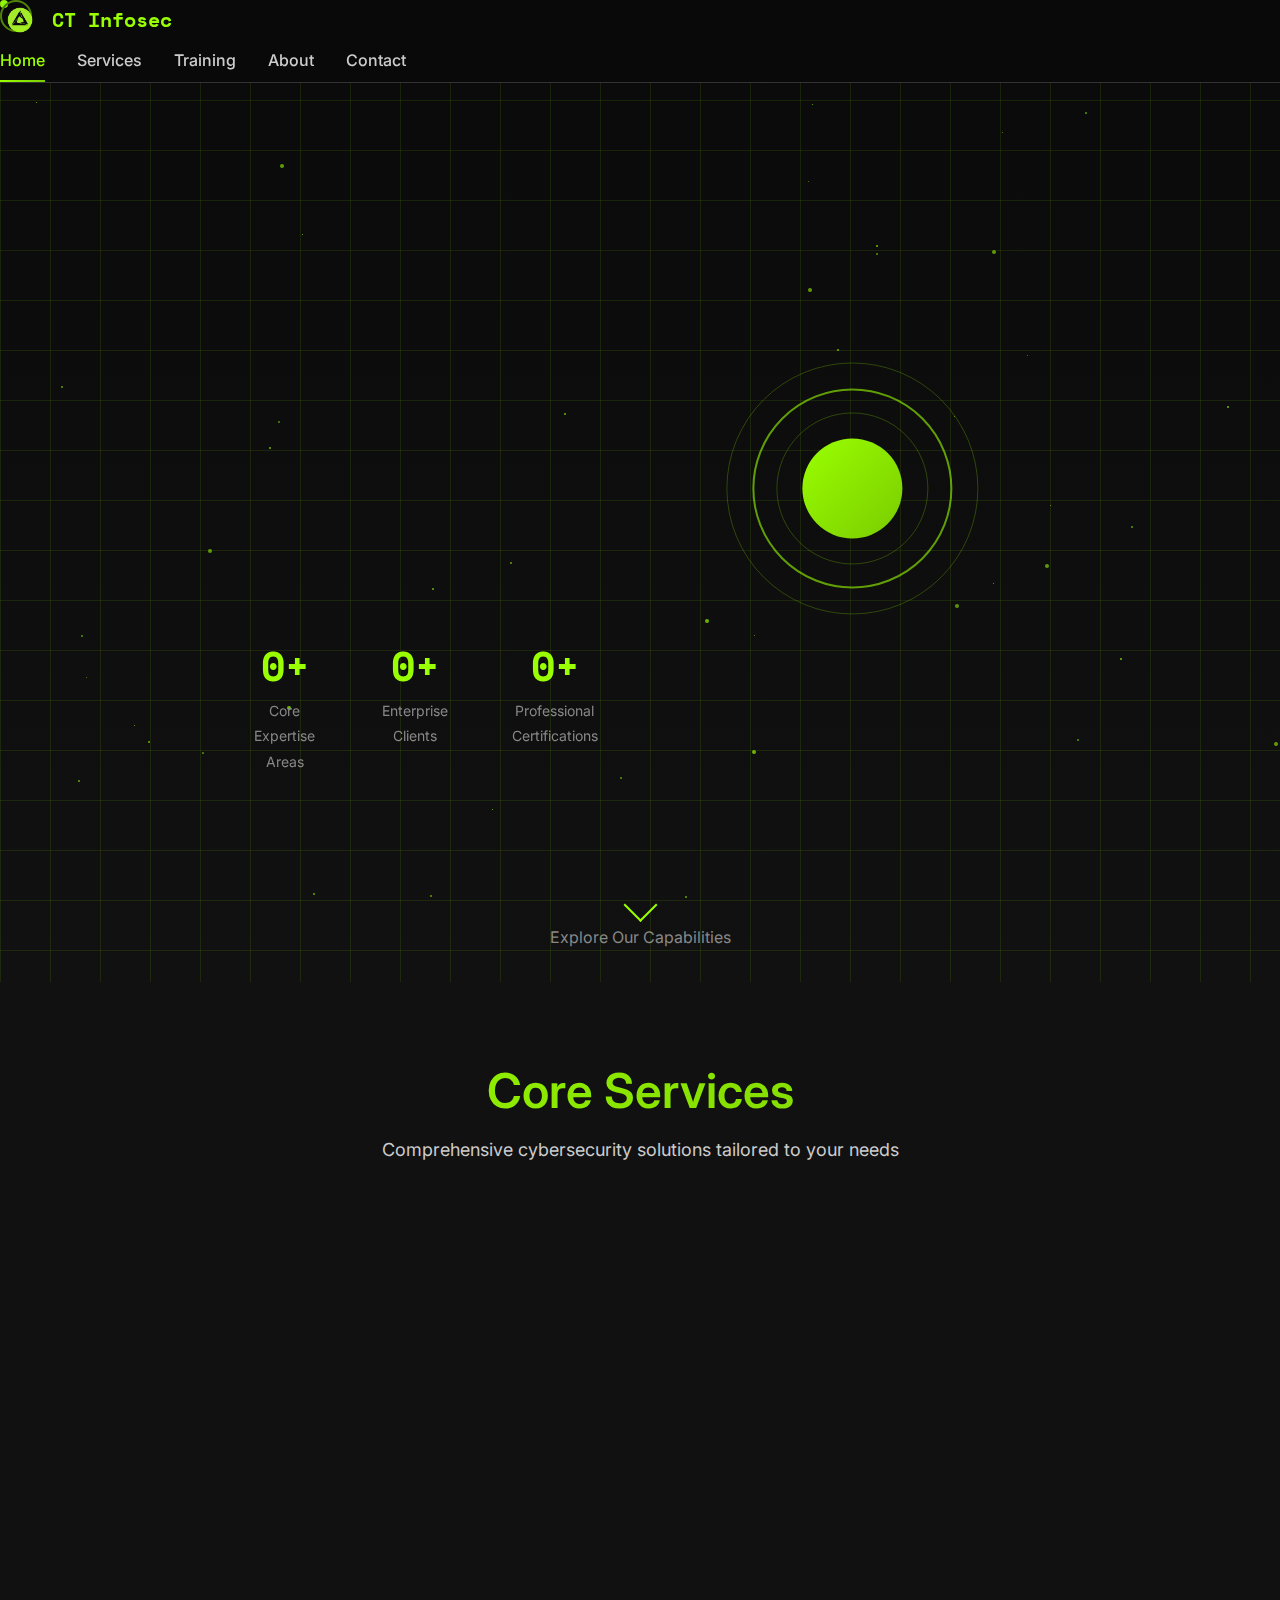
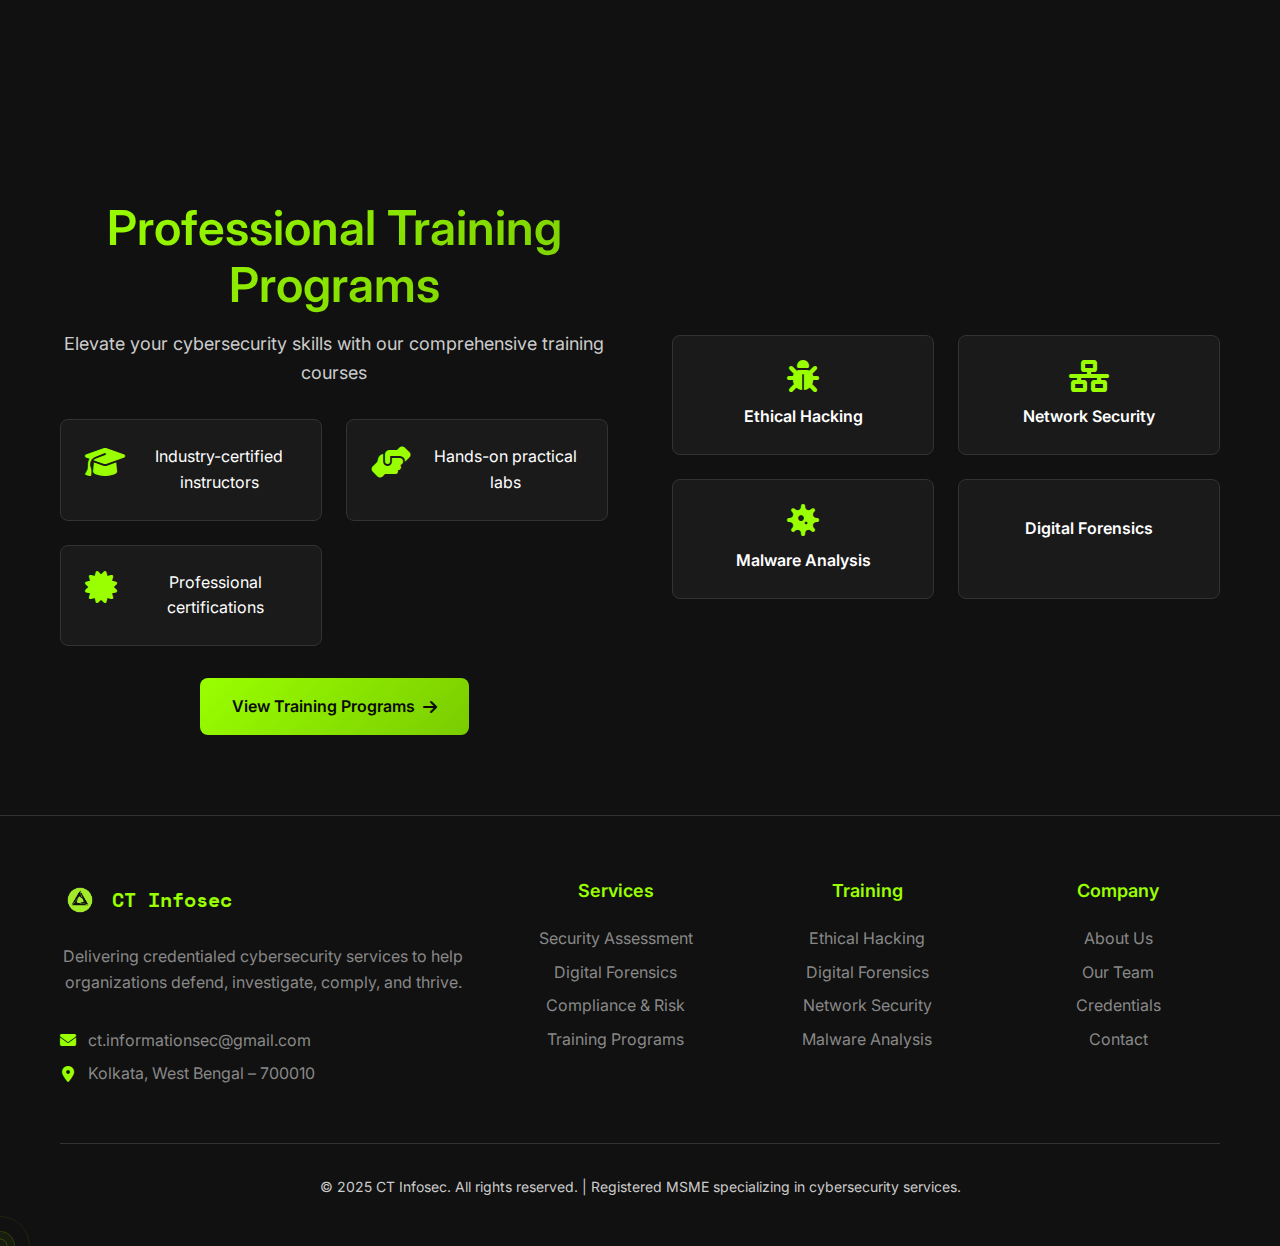
<file: old-index.html>
<!DOCTYPE html>
<html lang="en">
<head>
    <meta charset="UTF-8">
    <meta name="viewport" content="width=device-width, initial-scale=1.0">
    <title>CT Infosec - Conquer Threats. Command Defense.</title>
    <meta name="description" content="CT Infosec delivers credentialed cybersecurity services including ethical hacking, digital forensics, DFIR training, and security assessments.">
    <link rel="preconnect" href="https://fonts.googleapis.com">
    <link rel="preconnect" href="https://fonts.gstatic.com" crossorigin>
    <link href="https://fonts.googleapis.com/css2?family=Inter:wght@300;400;500;600;700&family=Space+Mono:wght@400;700&display=swap" rel="stylesheet">
    <link href="https://cdnjs.cloudflare.com/ajax/libs/font-awesome/6.4.0/css/all.min.css" rel="stylesheet">
    <link rel="stylesheet" href="css/styles.css">
    <link rel="stylesheet" href="css/animations.css">
</head>
<body>
    <!-- Mouse follower elements -->
    <div class="cursor-dot" id="cursor-dot"></div>
    <div class="cursor-outline" id="cursor-outline"></div>
    
    <!-- Particle system background -->
    <div class="particle-system" id="particle-system"></div>
    
    <!-- Navigation -->
    <nav class="nav-container" id="nav-container">
        <div class="nav-logo">
            <img src="assets/logo.png" alt="CT Infosec Logo" class="logo">
            <span class="logo-text">CT Infosec</span>
        </div>
        <div class="nav-menu" id="nav-menu">
            <a href="#home" class="nav-link active" data-section="home">Home</a>
            <a href="services.html" class="nav-link" data-section="services">Services</a>
            <a href="training.html" class="nav-link" data-section="training">Training</a>
            <a href="about.html" class="nav-link" data-section="about">About</a>
            <a href="contact.html" class="nav-link" data-section="contact">Contact</a>
        </div>
        <div class="nav-toggle" id="nav-toggle">
            <span></span>
            <span></span>
            <span></span>
        </div>
    </nav>

    <!-- Hero Section -->
    <section id="home" class="hero-section">
        <div class="hero-background">
            <div class="cyber-grid"></div>
            <div class="floating-elements"></div>
        </div>
        <div class="hero-content">
            <div class="hero-text">
                <h1 class="hero-title">
                    <span class="title-line">Conquer</span>
                    <span class="title-line highlight">Threats</span>
                    <span class="title-line">Command</span>
                    <span class="title-line highlight">Defense</span>
                </h1>
                <p class="hero-subtitle">
                    CT Infosec delivers credentialed cybersecurity services to help organizations 
                    <span class="highlight">defend</span>, <span class="highlight">investigate</span>, 
                    <span class="highlight">comply</span>, and <span class="highlight">thrive</span>.
                </p>
                <div class="hero-stats">
                    <div class="stat-item" data-hover="expertise">
                        <span class="stat-number">5+</span>
                        <span class="stat-label">Core Expertise Areas</span>
                    </div>
                    <div class="stat-item" data-hover="clients">
                        <span class="stat-number">50+</span>
                        <span class="stat-label">Enterprise Clients</span>
                    </div>
                    <div class="stat-item" data-hover="certifications">
                        <span class="stat-number">15+</span>
                        <span class="stat-label">Professional Certifications</span>
                    </div>
                </div>
            </div>
            <div class="hero-visual">
                <div class="cyber-shield">
                    <div class="shield-core"></div>
                    <div class="shield-rings"></div>
                    <div class="data-streams"></div>
                </div>
            </div>
        </div>
        <div class="scroll-indicator">
            <div class="scroll-arrow"></div>
            <span>Explore Our Capabilities</span>
        </div>
    </section>

    <!-- Services Overview -->
    <section id="services-overview" class="services-overview">
        <div class="container">
            <div class="section-header">
                <h2 class="section-title">Core Services</h2>
                <p class="section-subtitle">Comprehensive cybersecurity solutions tailored to your needs</p>
            </div>
            <div class="services-grid">
                <div class="service-card" data-service="assessment">
                    <div class="service-icon">
                        <i class="fas fa-shield-alt"></i>
                    </div>
                    <h3>Security Assessment</h3>
                    <p>VAPT, configuration reviews, and social engineering testing</p>
                    <div class="service-features">
                        <span>Vulnerability Assessment</span>
                        <span>Penetration Testing</span>
                        <span>Network Security</span>
                    </div>
                    <a href="services.html#assessment" class="service-link">
                        Explore <i class="fas fa-arrow-right"></i>
                    </a>
                </div>
                <div class="service-card" data-service="forensics">
                    <div class="service-icon">
                        <i class="fas fa-search"></i>
                    </div>
                    <h3>Digital Forensics</h3>
                    <p>DFIR services, incident response, and digital investigations</p>
                    <div class="service-features">
                        <span>Incident Response</span>
                        <span>Digital Forensics</span>
                        <span>Evidence Recovery</span>
                    </div>
                    <a href="services.html#forensics" class="service-link">
                        Explore <i class="fas fa-arrow-right"></i>
                    </a>
                </div>
                <div class="service-card" data-service="compliance">
                    <div class="service-icon">
                        <i class="fas fa-clipboard-check"></i>
                    </div>
                    <h3>Compliance & Risk</h3>
                    <p>ISO 27001, PCI DSS, GDPR compliance and risk management</p>
                    <div class="service-features">
                        <span>Regulatory Compliance</span>
                        <span>Risk Assessment</span>
                        <span>Policy Development</span>
                    </div>
                    <a href="services.html#compliance" class="service-link">
                        Explore <i class="fas fa-arrow-right"></i>
                    </a>
                </div>
            </div>
        </div>
    </section>

    <!-- Training Section -->
    <section id="training-preview" class="training-preview">
        <div class="container">
            <div class="training-content">
                <div class="training-text">
                    <h2 class="section-title">Professional Training Programs</h2>
                    <p class="section-subtitle">
                        Elevate your cybersecurity skills with our comprehensive training courses
                    </p>
                    <div class="training-highlights">
                        <div class="highlight-item">
                            <i class="fas fa-graduation-cap"></i>
                            <span>Industry-certified instructors</span>
                        </div>
                        <div class="highlight-item">
                            <i class="fas fa-hands-helping"></i>
                            <span>Hands-on practical labs</span>
                        </div>
                        <div class="highlight-item">
                            <i class="fas fa-certificate"></i>
                            <span>Professional certifications</span>
                        </div>
                    </div>
                    <a href="training.html" class="cta-button">
                        View Training Programs <i class="fas fa-arrow-right"></i>
                    </a>
                </div>
                <div class="training-visual">
                    <div class="course-cards">
                        <div class="mini-course-card">
                            <i class="fas fa-bug"></i>
                            <span>Ethical Hacking</span>
                        </div>
                        <div class="mini-course-card">
                            <i class="fas fa-network-wired"></i>
                            <span>Network Security</span>
                        </div>
                        <div class="mini-course-card">
                            <i class="fas fa-virus"></i>
                            <span>Malware Analysis</span>
                        </div>
                        <div class="mini-course-card">
                            <i class="fas fa-forensics"></i>
                            <span>Digital Forensics</span>
                        </div>
                    </div>
                </div>
            </div>
        </div>
    </section>


    <!-- Footer -->
    <footer class="footer">
        <div class="container">
            <div class="footer-content">
                <div class="footer-section">
                    <div class="footer-logo">
                        <img src="assets/logo.png" alt="CT Infosec Logo" class="logo">
                        <span class="logo-text">CT Infosec</span>
                    </div>
                    <p class="footer-description">
                        Delivering credentialed cybersecurity services to help organizations defend, investigate, comply, and thrive.
                    </p>
                    <div class="footer-contact">
                        <p><i class="fas fa-envelope"></i> ct.informationsec@gmail.com</p>
                        <p><i class="fas fa-map-marker-alt"></i> Kolkata, West Bengal – 700010</p>
                    </div>
                </div>
                <div class="footer-section">
                    <h4>Services</h4>
                    <ul>
                        <li><a href="services.html#assessment">Security Assessment</a></li>
                        <li><a href="services.html#forensics">Digital Forensics</a></li>
                        <li><a href="services.html#compliance">Compliance & Risk</a></li>
                        <li><a href="training.html">Training Programs</a></li>
                    </ul>
                </div>
                <div class="footer-section">
                    <h4>Training</h4>
                    <ul>
                        <li><a href="training.html#ethical-hacking">Ethical Hacking</a></li>
                        <li><a href="training.html#digital-forensics">Digital Forensics</a></li>
                        <li><a href="training.html#network-security">Network Security</a></li>
                        <li><a href="training.html#malware-analysis">Malware Analysis</a></li>
                    </ul>
                </div>
                <div class="footer-section">
                    <h4>Company</h4>
                    <ul>
                        <li><a href="about.html">About Us</a></li>
                        <li><a href="about.html#team">Our Team</a></li>
                        <li><a href="about.html#credentials">Credentials</a></li>
                        <li><a href="contact.html">Contact</a></li>
                    </ul>
                </div>
            </div>
            <div class="footer-bottom">
                <p>&copy; 2025 CT Infosec. All rights reserved. | Registered MSME specializing in cybersecurity services.</p>
            </div>
        </div>
    </footer>

    <!-- Scripts -->
    <script src="js/main.js"></script>
    <script src="js/mouse-effects.js"></script>
    <script src="js/animations.js"></script>
</body>
</html>
</file>
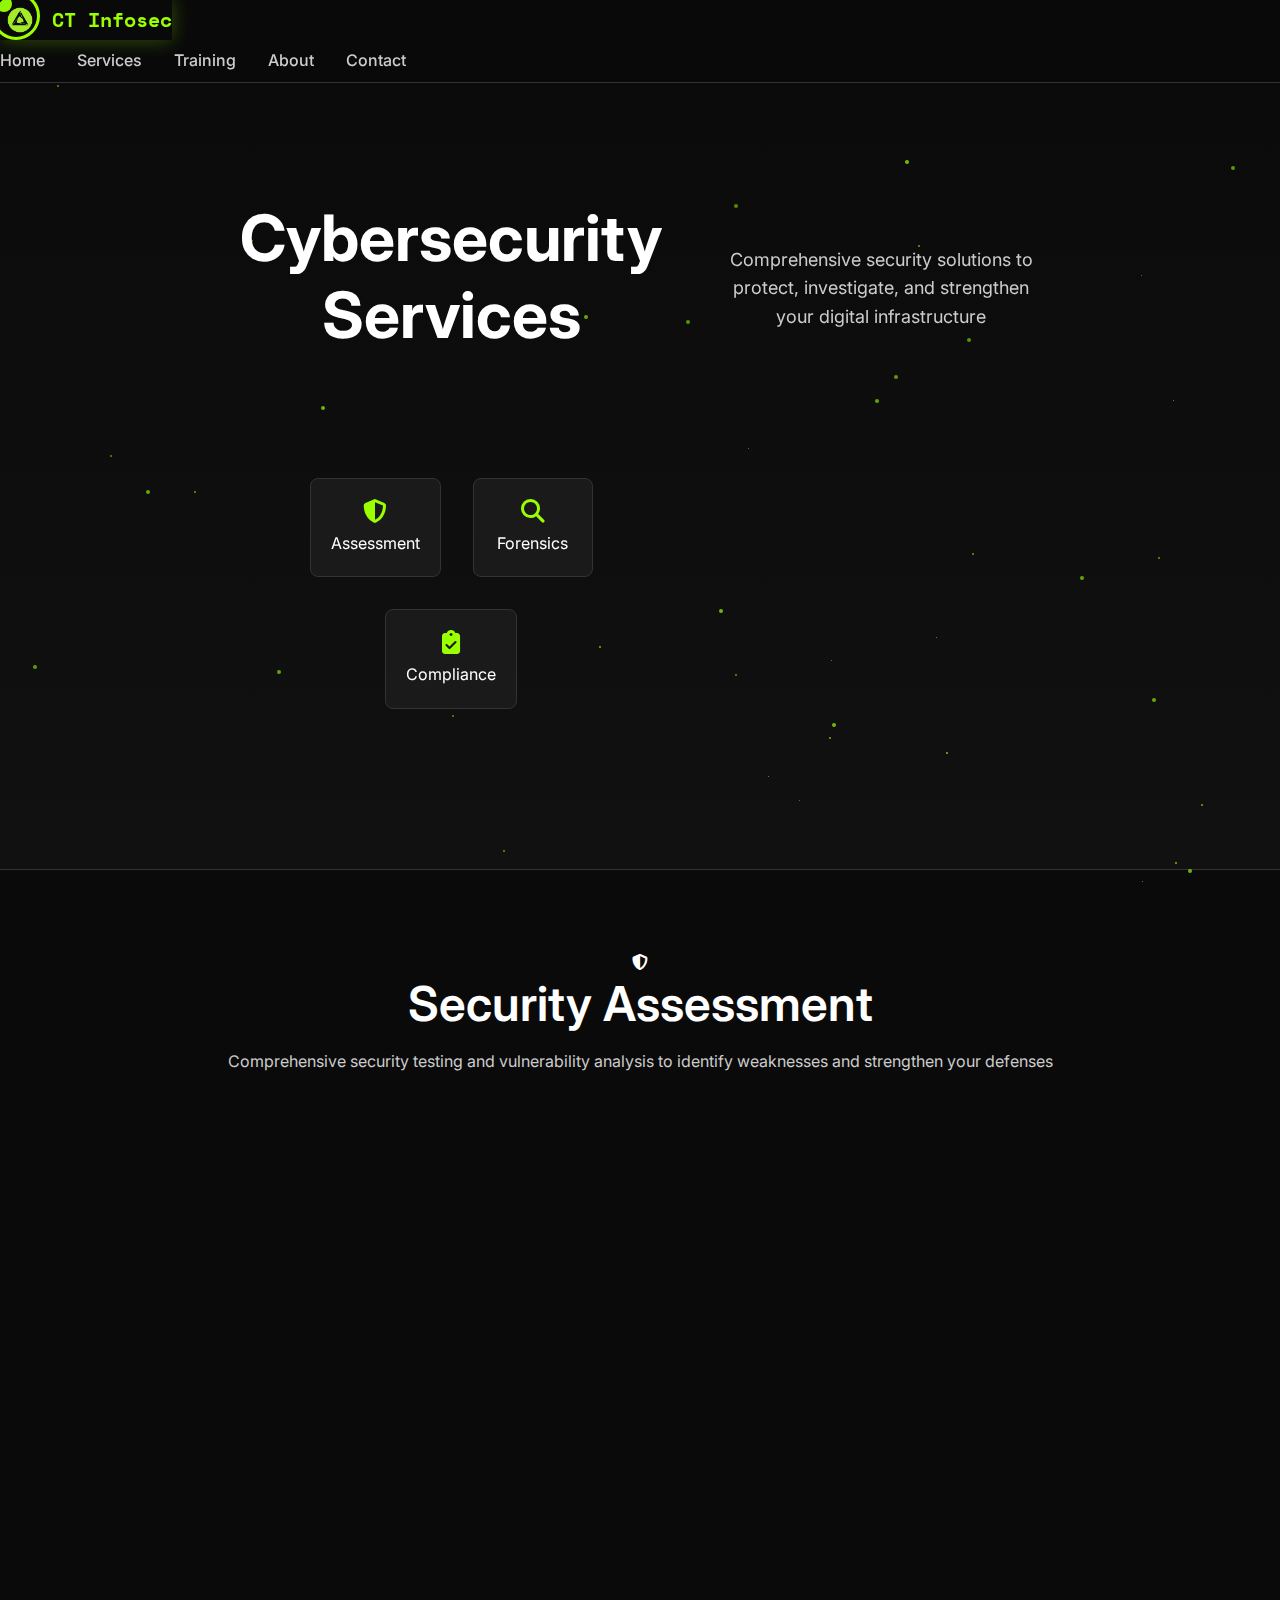
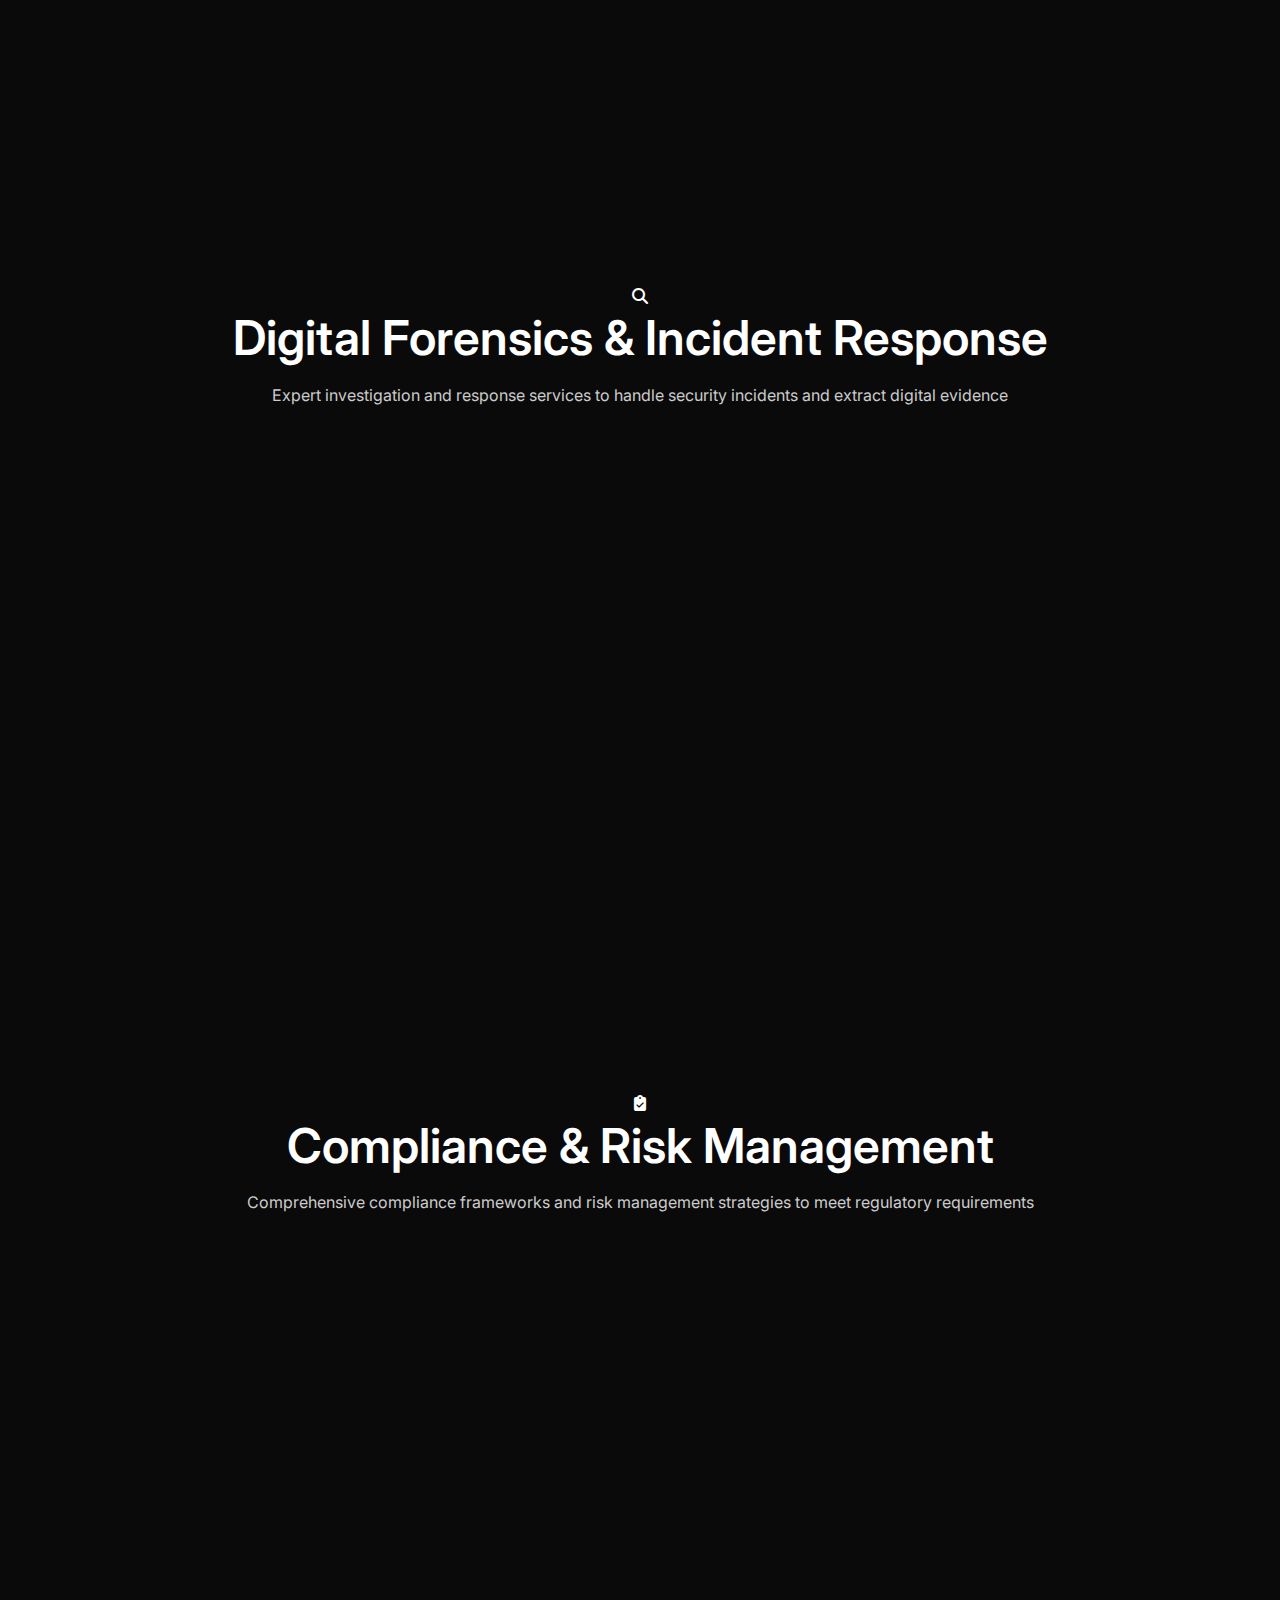
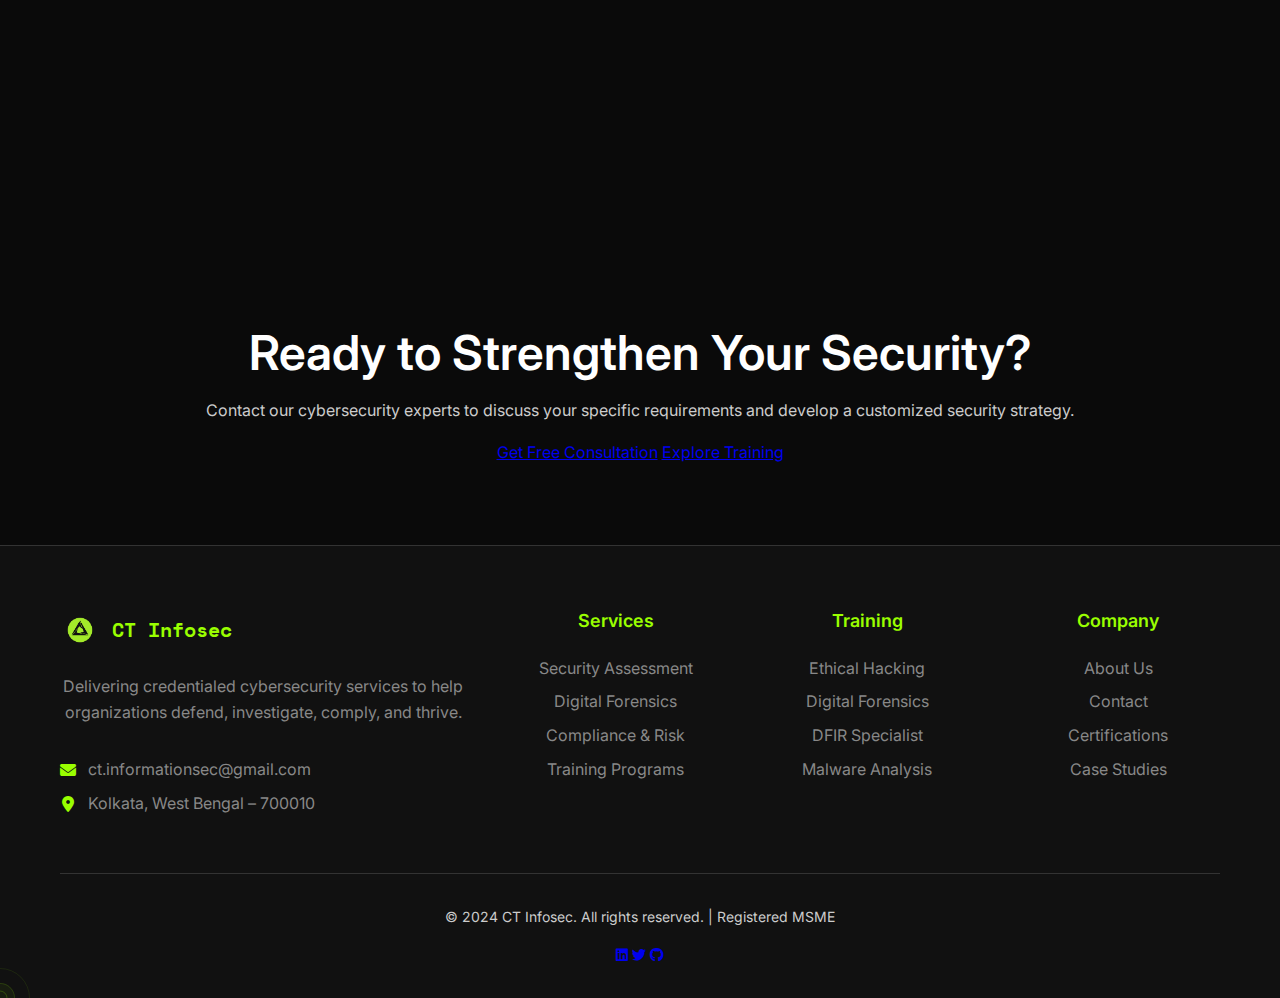
<file: services.html>
<!DOCTYPE html>
<html lang="en">
<head>
    <meta charset="UTF-8">
    <meta name="viewport" content="width=device-width, initial-scale=1.0">
    <title>Services - CT Infosec</title>
    <meta name="description" content="Comprehensive cybersecurity services including VAPT, digital forensics, incident response, and compliance management.">
    <link rel="preconnect" href="https://fonts.googleapis.com">
    <link rel="preconnect" href="https://fonts.gstatic.com" crossorigin>
    <link href="https://fonts.googleapis.com/css2?family=Inter:wght@300;400;500;600;700&family=Space+Mono:wght@400;700&display=swap" rel="stylesheet">
    <link href="https://cdnjs.cloudflare.com/ajax/libs/font-awesome/6.4.0/css/all.min.css" rel="stylesheet">
    <link rel="stylesheet" href="css/styles.css">
    <link rel="stylesheet" href="css/animations.css">
</head>
<body>
    <!-- Mouse follower elements -->
    <div class="cursor-dot" id="cursor-dot"></div>
    <div class="cursor-outline" id="cursor-outline"></div>
    
    <!-- Particle system background -->
    <div class="particle-system" id="particle-system"></div>
    
    <!-- Navigation -->
    <nav class="nav-container" id="nav-container">
        <div class="nav-logo">
            <a href="index.html">
                <img src="assets/logo.png" alt="CT Infosec Logo" class="logo">
                <span class="logo-text">CT Infosec</span>
            </a>
        </div>
        <div class="nav-menu" id="nav-menu">
            <a href="index.html" class="nav-link">Home</a>
            <a href="services.html" class="nav-link active">Services</a>
            <a href="training.html" class="nav-link">Training</a>
            <a href="about.html" class="nav-link">About</a>
            <a href="contact.html" class="nav-link">Contact</a>
        </div>
        <div class="nav-toggle" id="nav-toggle">
            <span></span>
            <span></span>
            <span></span>
        </div>
    </nav>

    <!-- Page Header -->
    <section class="page-header">
        <div class="container">
            <div class="header-content hero-content">
                <h1 class="page-title">Cybersecurity Services</h1>
                <p class="page-subtitle">Comprehensive security solutions to protect, investigate, and strengthen your digital infrastructure</p>
                <div class="service-nav">
                    <a href="#assessment" class="service-nav-link">
                        <i class="fas fa-shield-alt"></i>
                        <span>Assessment</span>
                    </a>
                    <a href="#forensics" class="service-nav-link">
                        <i class="fas fa-search"></i>
                        <span>Forensics</span>
                    </a>
                    <a href="#compliance" class="service-nav-link">
                        <i class="fas fa-clipboard-check"></i>
                        <span>Compliance</span>
                    </a>
                </div>
            </div>
        </div>
    </section>

    <!-- Security Assessment Services -->
    <section id="assessment" class="service-section">
        <div class="container">
            <div class="section-content">
                <div class="service-hero">
                    <div class="service-icon-large">
                        <i class="fas fa-shield-alt"></i>
                    </div>
                    <h2 class="service-title">Security Assessment</h2>
                    <p class="service-description">Comprehensive security testing and vulnerability analysis to identify weaknesses and strengthen your defenses</p>
                </div>
                
                <div class="services-grid">
                    <div class="service-card">
                        <div class="service-card-header">
                            <div class="service-card-icon">
                                <i class="fas fa-bug"></i>
                            </div>
                            <h3>Vulnerability Assessment & Penetration Testing</h3>
                        </div>
                        <div class="service-card-content">
                            <p>Comprehensive security testing across your entire infrastructure to identify and exploit vulnerabilities before attackers do.</p>
                            <ul class="service-features">
                                <li><i class="fas fa-check"></i> Network & Application Security Testing</li>
                                <li><i class="fas fa-check"></i> Web Application Penetration Testing</li>
                                <li><i class="fas fa-check"></i> Mobile Application Security Assessment</li>
                                <li><i class="fas fa-check"></i> Infrastructure Vulnerability Assessment</li>
                                <li><i class="fas fa-check"></i> Social Engineering Testing</li>
                            </ul>
                        </div>
                    </div>

                    <div class="service-card">
                        <div class="service-card-header">
                            <div class="service-card-icon">
                                <i class="fas fa-network-wired"></i>
                            </div>
                            <h3>Network Security Audit</h3>
                        </div>
                        <div class="service-card-content">
                            <p>Detailed examination of network architecture, configurations, and security controls to ensure robust protection.</p>
                            <ul class="service-features">
                                <li><i class="fas fa-check"></i> Network Architecture Review</li>
                                <li><i class="fas fa-check"></i> Firewall Configuration Assessment</li>
                                <li><i class="fas fa-check"></i> Network Segmentation Analysis</li>
                                <li><i class="fas fa-check"></i> Wireless Security Testing</li>
                                <li><i class="fas fa-check"></i> Network Monitoring Setup</li>
                            </ul>
                        </div>
                    </div>

                    <div class="service-card">
                        <div class="service-card-header">
                            <div class="service-card-icon">
                                <i class="fas fa-cloud-upload-alt"></i>
                            </div>
                            <h3>Cloud Security Assessment</h3>
                        </div>
                        <div class="service-card-content">
                            <p>Comprehensive evaluation of cloud infrastructure security, configurations, and compliance across AWS, Azure, and GCP.</p>
                            <ul class="service-features">
                                <li><i class="fas fa-check"></i> Cloud Infrastructure Security Review</li>
                                <li><i class="fas fa-check"></i> Container Security Assessment</li>
                                <li><i class="fas fa-check"></i> API Security Testing</li>
                                <li><i class="fas fa-check"></i> Cloud Configuration Management</li>
                                <li><i class="fas fa-check"></i> DevSecOps Implementation</li>
                            </ul>
                        </div>
                    </div>
                </div>
            </div>
        </div>
    </section>

    <!-- Digital Forensics & Incident Response -->
    <section id="forensics" class="service-section">
        <div class="container">
            <div class="section-content">
                <div class="service-hero">
                    <div class="service-icon-large">
                        <i class="fas fa-search"></i>
                    </div>
                    <h2 class="service-title">Digital Forensics & Incident Response</h2>
                    <p class="service-description">Expert investigation and response services to handle security incidents and extract digital evidence</p>
                </div>
                
                <div class="services-grid">
                    <div class="service-card">
                        <div class="service-card-header">
                            <div class="service-card-icon">
                                <i class="fas fa-hdd"></i>
                            </div>
                            <h3>Digital Forensics Investigation</h3>
                        </div>
                        <div class="service-card-content">
                            <p>Comprehensive digital evidence collection, analysis, and reporting for legal and internal investigations.</p>
                            <ul class="service-features">
                                <li><i class="fas fa-check"></i> Computer & Mobile Device Forensics</li>
                                <li><i class="fas fa-check"></i> Network Traffic Analysis</li>
                                <li><i class="fas fa-check"></i> Memory Forensics</li>
                                <li><i class="fas fa-check"></i> Email & Communication Analysis</li>
                                <li><i class="fas fa-check"></i> Court-Admissible Reports</li>
                            </ul>
                        </div>
                    </div>

                    <div class="service-card">
                        <div class="service-card-header">
                            <div class="service-card-icon">
                                <i class="fas fa-exclamation-triangle"></i>
                            </div>
                            <h3>Incident Response</h3>
                        </div>
                        <div class="service-card-content">
                            <p>Rapid response to security incidents with containment, eradication, and recovery strategies.</p>
                            <ul class="service-features">
                                <li><i class="fas fa-check"></i> 24/7 Incident Response</li>
                                <li><i class="fas fa-check"></i> Malware Analysis & Removal</li>
                                <li><i class="fas fa-check"></i> Breach Investigation</li>
                                <li><i class="fas fa-check"></i> Evidence Preservation</li>
                                <li><i class="fas fa-check"></i> Recovery Planning</li>
                            </ul>
                        </div>
                    </div>

                    <div class="service-card">
                        <div class="service-card-header">
                            <div class="service-card-icon">
                                <i class="fas fa-virus"></i>
                            </div>
                            <h3>Malware Analysis</h3>
                        </div>
                        <div class="service-card-content">
                            <p>Advanced malware reverse engineering and behavior analysis to understand threats and develop countermeasures.</p>
                            <ul class="service-features">
                                <li><i class="fas fa-check"></i> Static & Dynamic Analysis</li>
                                <li><i class="fas fa-check"></i> Reverse Engineering</li>
                                <li><i class="fas fa-check"></i> IOC Development</li>
                                <li><i class="fas fa-check"></i> Threat Intelligence</li>
                                <li><i class="fas fa-check"></i> Custom Detection Rules</li>
                            </ul>
                        </div>
                    </div>
                </div>
            </div>
        </div>
    </section>

    <!-- Compliance & Risk Management -->
    <section id="compliance" class="service-section">
        <div class="container">
            <div class="section-content">
                <div class="service-hero">
                    <div class="service-icon-large">
                        <i class="fas fa-clipboard-check"></i>
                    </div>
                    <h2 class="service-title">Compliance & Risk Management</h2>
                    <p class="service-description">Comprehensive compliance frameworks and risk management strategies to meet regulatory requirements</p>
                </div>
                
                <div class="services-grid">
                    <div class="service-card">
                        <div class="service-card-header">
                            <div class="service-card-icon">
                                <i class="fas fa-certificate"></i>
                            </div>
                            <h3>ISO 27001 Implementation</h3>
                        </div>
                        <div class="service-card-content">
                            <p>Complete ISO 27001 Information Security Management System implementation and certification support.</p>
                            <ul class="service-features">
                                <li><i class="fas fa-check"></i> Gap Analysis & Roadmap</li>
                                <li><i class="fas fa-check"></i> ISMS Documentation</li>
                                <li><i class="fas fa-check"></i> Risk Assessment Framework</li>
                                <li><i class="fas fa-check"></i> Internal Audit Program</li>
                                <li><i class="fas fa-check"></i> Certification Support</li>
                            </ul>
                        </div>
                    </div>

                    <div class="service-card">
                        <div class="service-card-header">
                            <div class="service-card-icon">
                                <i class="fas fa-chart-line"></i>
                            </div>
                            <h3>Risk Assessment & Management</h3>
                        </div>
                        <div class="service-card-content">
                            <p>Comprehensive risk identification, assessment, and management strategies tailored to your business needs.</p>
                            <ul class="service-features">
                                <li><i class="fas fa-check"></i> Business Risk Assessment</li>
                                <li><i class="fas fa-check"></i> Threat Modeling</li>
                                <li><i class="fas fa-check"></i> Risk Register Development</li>
                                <li><i class="fas fa-check"></i> Mitigation Strategies</li>
                                <li><i class="fas fa-check"></i> Continuous Monitoring</li>
                            </ul>
                        </div>
                    </div>

                    <div class="service-card">
                        <div class="service-card-header">
                            <div class="service-card-icon">
                                <i class="fas fa-gavel"></i>
                            </div>
                            <h3>Regulatory Compliance</h3>
                        </div>
                        <div class="service-card-content">
                            <p>Expert guidance on meeting various regulatory requirements including GDPR, PCI DSS, and industry-specific standards.</p>
                            <ul class="service-features">
                                <li><i class="fas fa-check"></i> GDPR Compliance Program</li>
                                <li><i class="fas fa-check"></i> PCI DSS Assessment</li>
                                <li><i class="fas fa-check"></i> HIPAA Security Implementation</li>
                                <li><i class="fas fa-check"></i> SOX IT Controls</li>
                                <li><i class="fas fa-check"></i> Industry-Specific Compliance</li>
                            </ul>
                        </div>
                    </div>
                </div>
            </div>
        </div>
    </section>

    <!-- CTA Section -->
    <section class="cta-section">
        <div class="container">
            <div class="cta-content section-content">
                <h2>Ready to Strengthen Your Security?</h2>
                <p>Contact our cybersecurity experts to discuss your specific requirements and develop a customized security strategy.</p>
                <div class="cta-buttons">
                    <a href="contact.html" class="btn btn-primary">Get Free Consultation</a>
                    <a href="training.html" class="btn btn-secondary">Explore Training</a>
                </div>
            </div>
        </div>
    </section>

    <!-- Footer -->
    <footer class="footer">
        <div class="container">
            <div class="footer-content">
                <div class="footer-section">
                    <div class="footer-logo">
                        <img src="assets/logo.png" alt="CT Infosec Logo" class="logo">
                        <span class="logo-text">CT Infosec</span>
                    </div>
                    <p class="footer-description">
                        Delivering credentialed cybersecurity services to help organizations defend, investigate, comply, and thrive.
                    </p>
                    <div class="footer-contact">
                        <p><i class="fas fa-envelope"></i> ct.informationsec@gmail.com</p>
                        <p><i class="fas fa-map-marker-alt"></i> Kolkata, West Bengal – 700010</p>
                    </div>
                </div>
                <div class="footer-section">
                    <h4>Services</h4>
                    <ul>
                        <li><a href="#assessment">Security Assessment</a></li>
                        <li><a href="#forensics">Digital Forensics</a></li>
                        <li><a href="#compliance">Compliance & Risk</a></li>
                        <li><a href="training.html">Training Programs</a></li>
                    </ul>
                </div>
                <div class="footer-section">
                    <h4>Training</h4>
                    <ul>
                        <li><a href="training.html#ethical-hacking">Ethical Hacking</a></li>
                        <li><a href="training.html#digital-forensics">Digital Forensics</a></li>
                        <li><a href="training.html#dfir">DFIR Specialist</a></li>
                        <li><a href="training.html#malware-analysis">Malware Analysis</a></li>
                    </ul>
                </div>
                <div class="footer-section">
                    <h4>Company</h4>
                    <ul>
                        <li><a href="about.html">About Us</a></li>
                        <li><a href="contact.html">Contact</a></li>
                        <li><a href="#certifications">Certifications</a></li>
                        <li><a href="#projects">Case Studies</a></li>
                    </ul>
                </div>
            </div>
            <div class="footer-bottom">
                <div class="footer-text">
                    <p>&copy; 2024 CT Infosec. All rights reserved. | Registered MSME</p>
                </div>
                <div class="footer-social">
                    <a href="#" class="social-link"><i class="fab fa-linkedin"></i></a>
                    <a href="#" class="social-link"><i class="fab fa-twitter"></i></a>
                    <a href="#" class="social-link"><i class="fab fa-github"></i></a>
                </div>
            </div>
        </div>
    </footer>

    <!-- JavaScript -->
    <script src="js/main.js"></script>
    <script src="js/mouse-effects.js"></script>
    <script src="js/animations.js"></script>
</body>
</html>
</file>
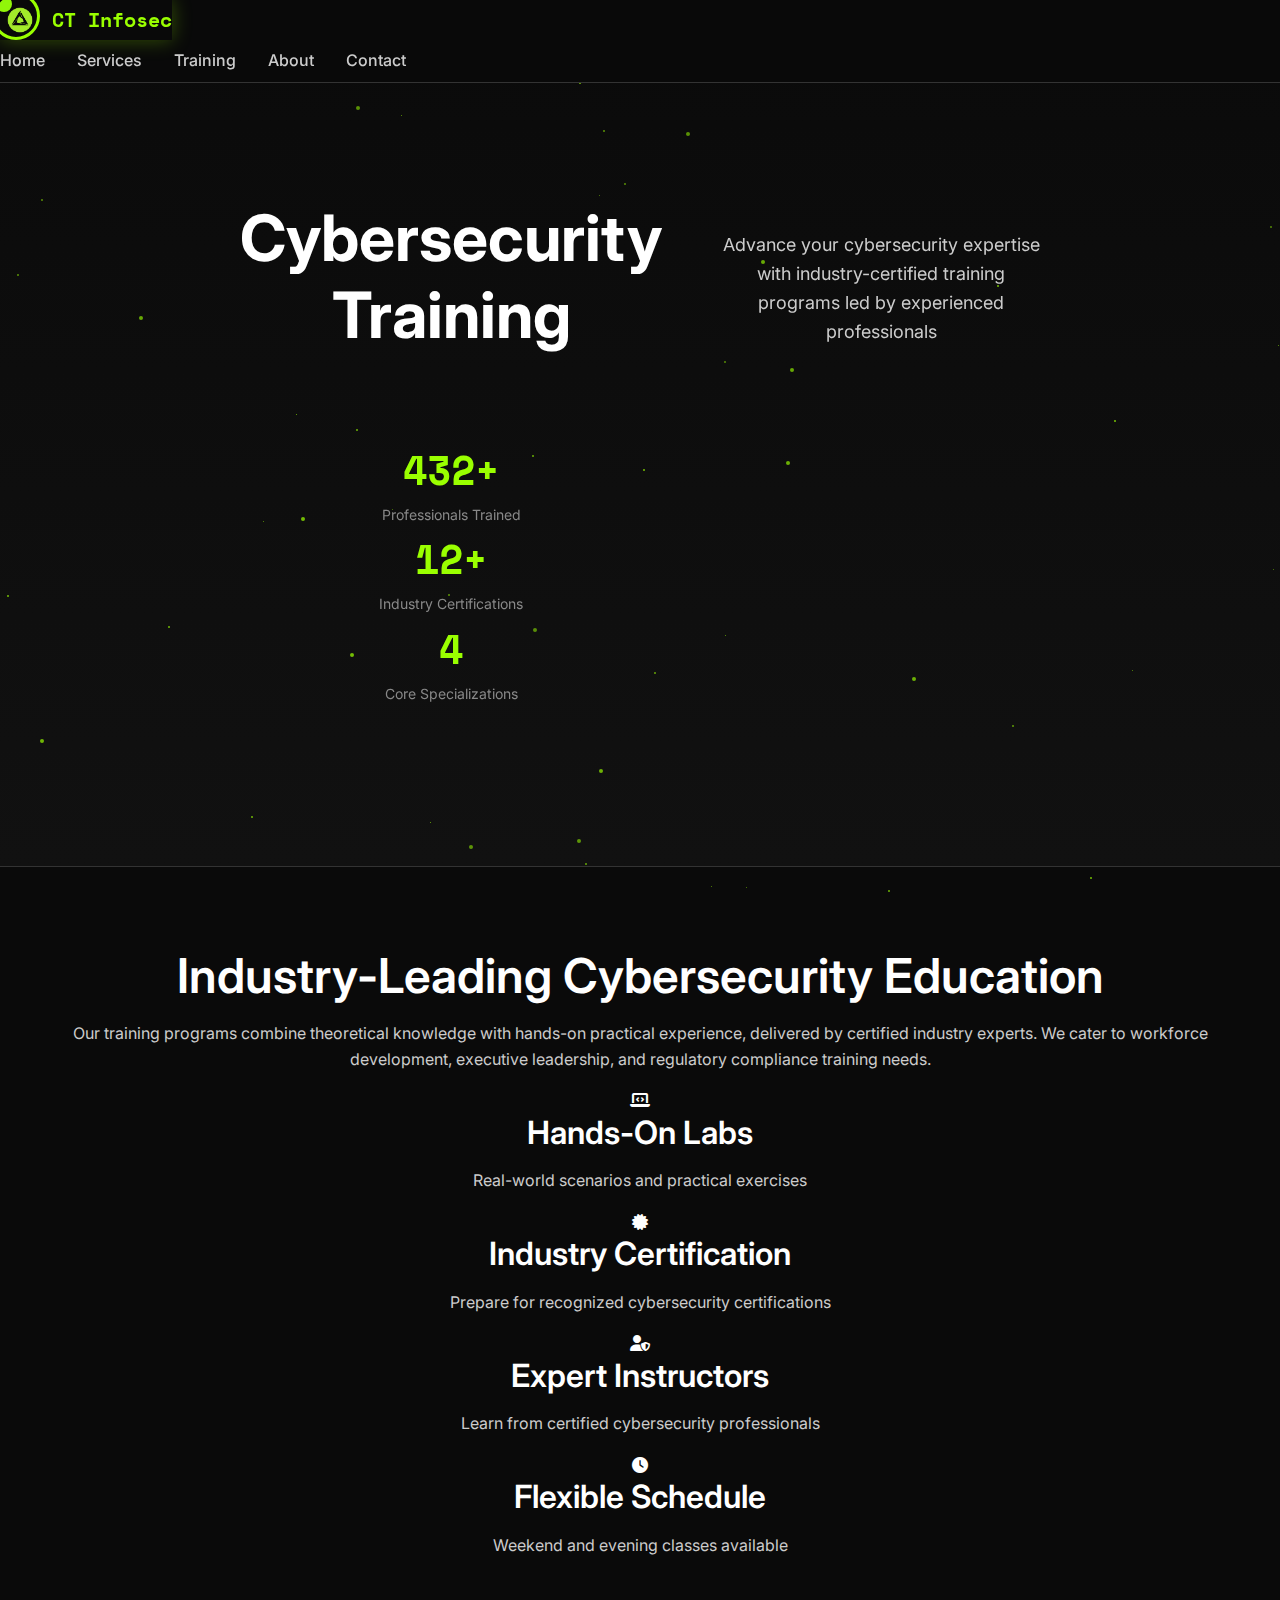
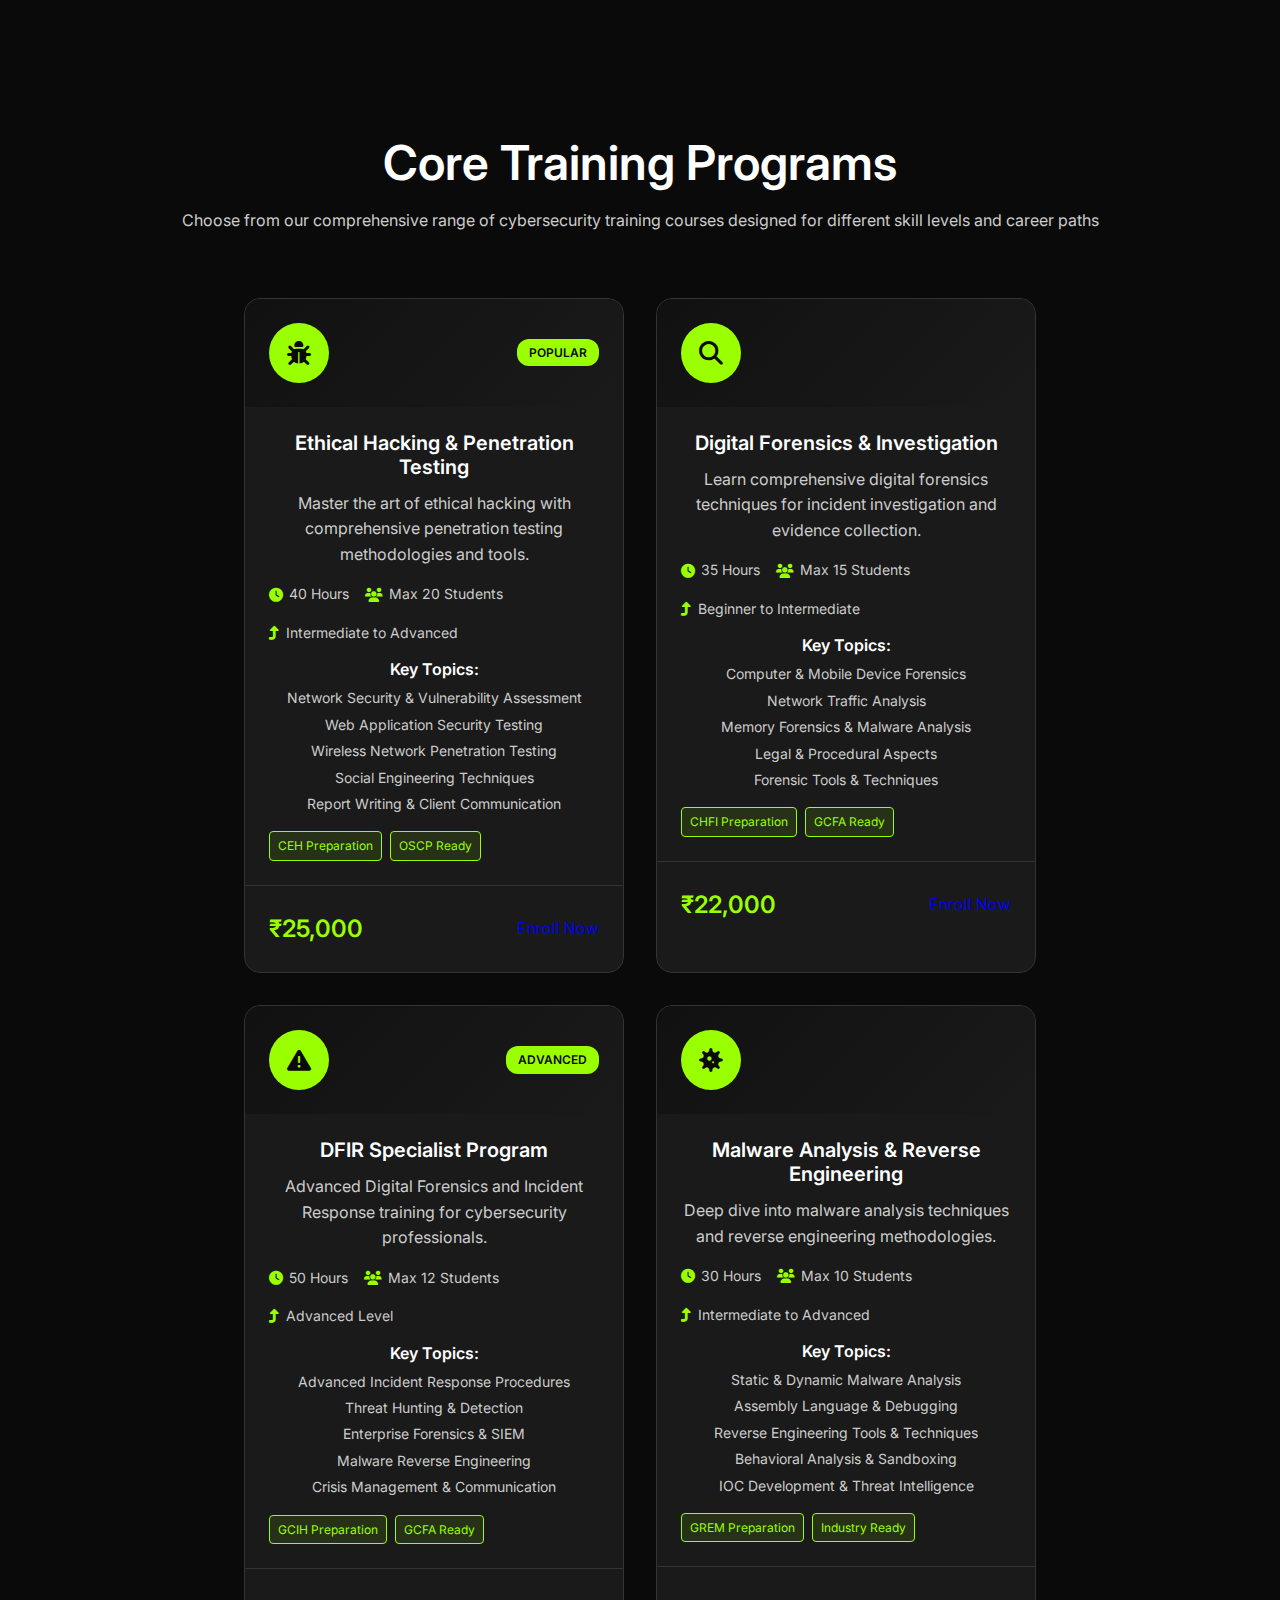
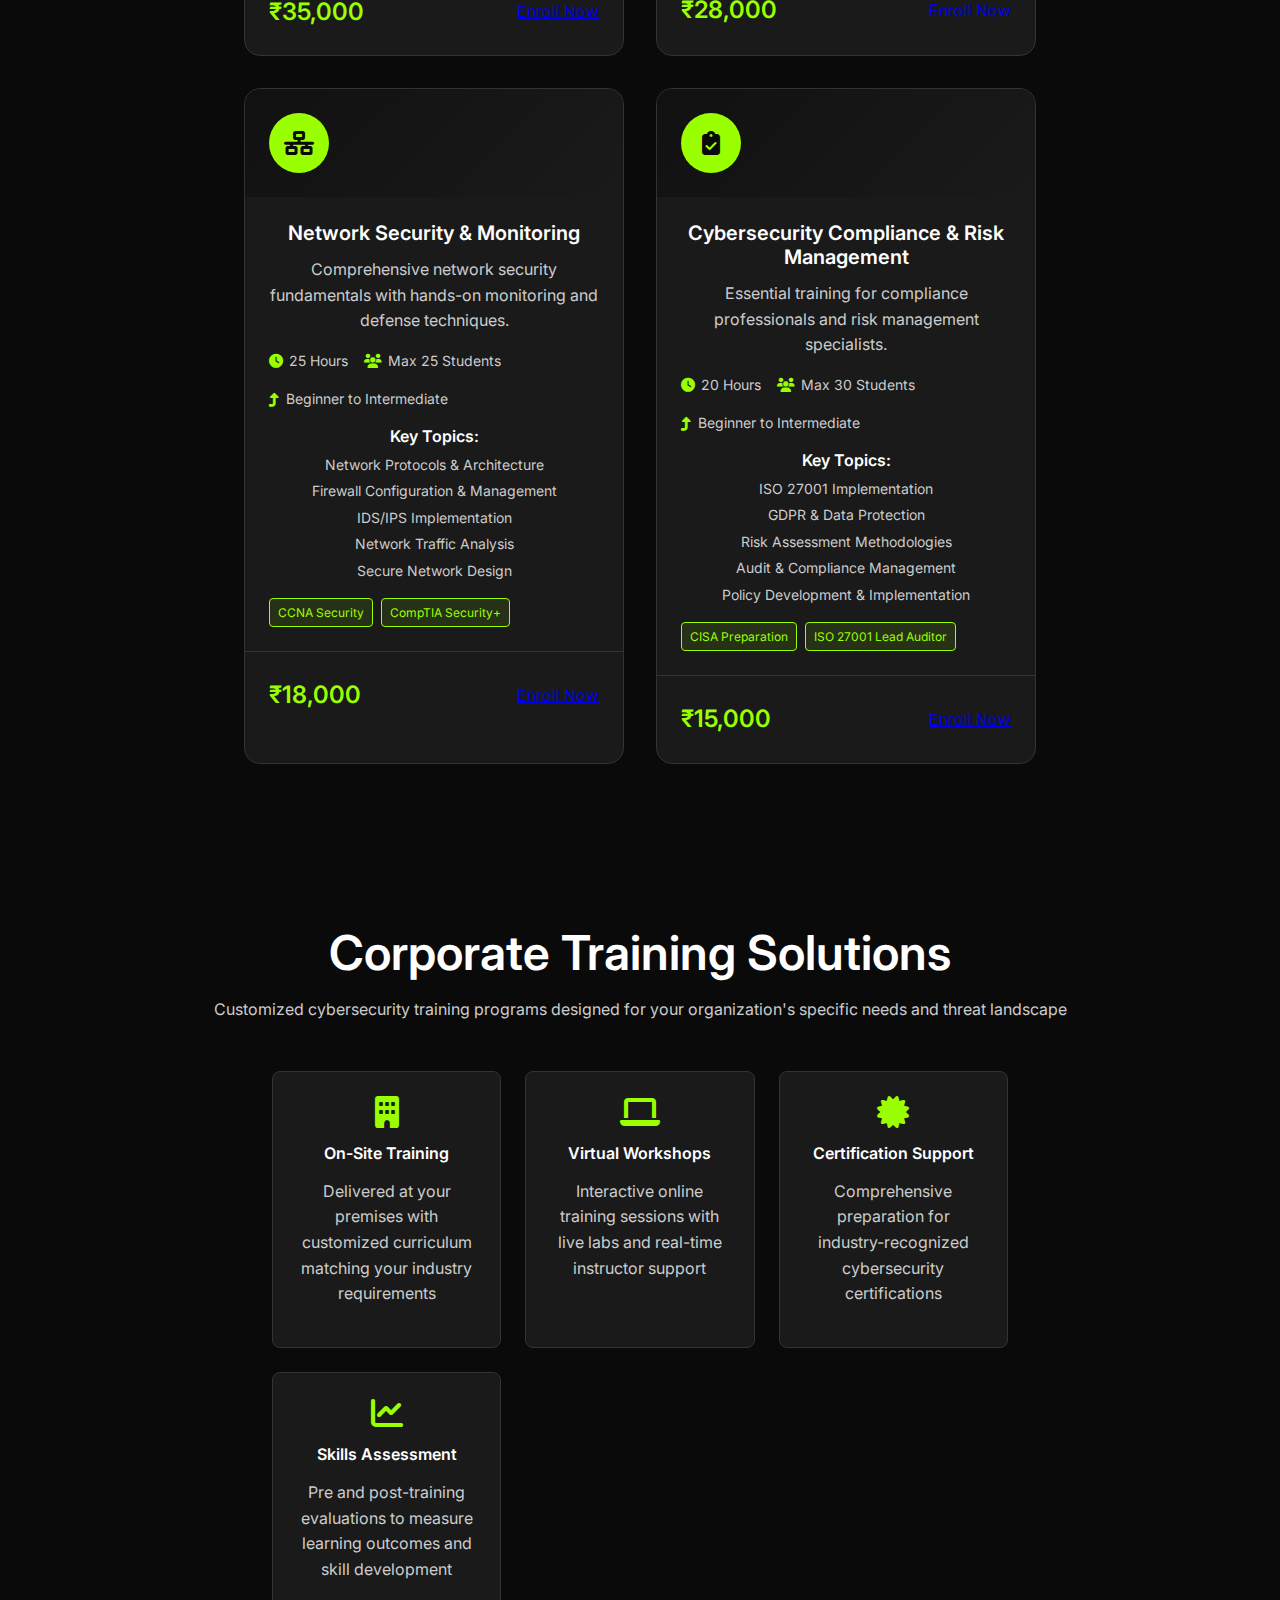
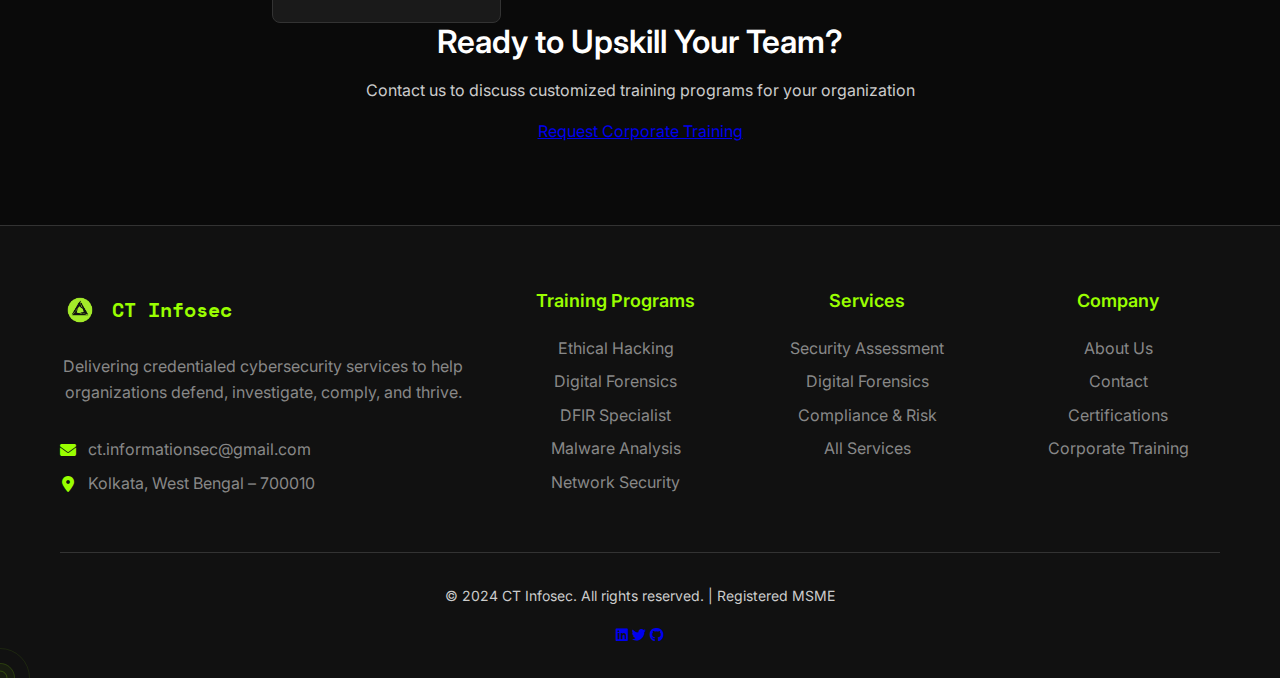
<file: training.html>
<!DOCTYPE html>
<html lang="en">
<head>
    <meta charset="UTF-8">
    <meta name="viewport" content="width=device-width, initial-scale=1.0">
    <title>Training Programs - CT Infosec</title>
    <meta name="description" content="Professional cybersecurity training courses in ethical hacking, digital forensics, DFIR, malware analysis, and network security.">
    <link rel="preconnect" href="https://fonts.googleapis.com">
    <link rel="preconnect" href="https://fonts.gstatic.com" crossorigin>
    <link href="https://fonts.googleapis.com/css2?family=Inter:wght@300;400;500;600;700&family=Space+Mono:wght@400;700&display=swap" rel="stylesheet">
    <link href="https://cdnjs.cloudflare.com/ajax/libs/font-awesome/6.4.0/css/all.min.css" rel="stylesheet">
    <link rel="stylesheet" href="css/styles.css">
    <link rel="stylesheet" href="css/animations.css">
</head>
<body>
    <!-- Mouse follower elements -->
    <div class="cursor-dot" id="cursor-dot"></div>
    <div class="cursor-outline" id="cursor-outline"></div>
    
    <!-- Particle system background -->
    <div class="particle-system" id="particle-system"></div>
    
    <!-- Navigation -->
    <nav class="nav-container" id="nav-container">
        <div class="nav-logo">
            <a href="index.html">
                <img src="assets/logo.png" alt="CT Infosec Logo" class="logo">
                <span class="logo-text">CT Infosec</span>
            </a>
        </div>
        <div class="nav-menu" id="nav-menu">
            <a href="index.html" class="nav-link">Home</a>
            <a href="services.html" class="nav-link">Services</a>
            <a href="training.html" class="nav-link active">Training</a>
            <a href="about.html" class="nav-link">About</a>
            <a href="contact.html" class="nav-link">Contact</a>
        </div>
        <div class="nav-toggle" id="nav-toggle">
            <span></span>
            <span></span>
            <span></span>
        </div>
    </nav>

    <!-- Page Header -->
    <section class="page-header">
        <div class="container">
            <div class="header-content hero-content">
                <h1 class="page-title">Cybersecurity Training</h1>
                <p class="page-subtitle">Advance your cybersecurity expertise with industry-certified training programs led by experienced professionals</p>
                <div class="training-stats">
                    <div class="stat-item">
                        <span class="stat-number">500+</span>
                        <span class="stat-label">Professionals Trained</span>
                    </div>
                    <div class="stat-item">
                        <span class="stat-number">15+</span>
                        <span class="stat-label">Industry Certifications</span>
                    </div>
                    <div class="stat-item">
                        <span class="stat-number">5</span>
                        <span class="stat-label">Core Specializations</span>
                    </div>
                </div>
            </div>
        </div>
    </section>

    <!-- Training Overview -->
    <section class="training-overview">
        <div class="container">
            <div class="section-content">
                <h2>Industry-Leading Cybersecurity Education</h2>
                <p>Our training programs combine theoretical knowledge with hands-on practical experience, delivered by certified industry experts. We cater to workforce development, executive leadership, and regulatory compliance training needs.</p>
                
                
<div class="features">
  <div class="feature-box">
    <div class="icon"><i class="fas fa-laptop-code"></i></div>
    <h3>Hands-On Labs</h3>
    <p>Real-world scenarios and practical exercises</p>
  </div>

  <div class="feature-box">
    <div class="icon"><i class="fas fa-certificate"></i></div>
    <h3>Industry Certification</h3>
    <p>Prepare for recognized cybersecurity certifications</p>
  </div>

  <div class="feature-box">
    <div class="icon"><i class="fas fa-user-shield"></i></div>
    <h3>Expert Instructors</h3>
    <p>Learn from certified cybersecurity professionals</p>
  </div>

  <div class="feature-box">
    <div class="icon"><i class="fas fa-clock"></i></div>
    <h3>Flexible Schedule</h3>
    <p>Weekend and evening classes available</p>
  </div>
</div>

</div>
</section>

    <!-- Core Training Programs -->
    <section class="training-programs">
        <div class="container">
            <div class="section-content">
                <h2>Core Training Programs</h2>
                <p>Choose from our comprehensive range of cybersecurity training courses designed for different skill levels and career paths</p>
                
                <div class="programs-grid">
                    <!-- Ethical Hacking Course -->
                    <div class="program-card">
                        <div class="program-header">
                            <div class="program-icon">
                                <i class="fas fa-bug"></i>
                            </div>
                            <div class="program-badge">POPULAR</div>
                        </div>
                        <div class="program-content">
                            <h3>Ethical Hacking & Penetration Testing</h3>
                            <p>Master the art of ethical hacking with comprehensive penetration testing methodologies and tools.</p>
                            <div class="program-details">
                                <div class="detail-item">
                                    <i class="fas fa-clock"></i>
                                    <span>40 Hours</span>
                                </div>
                                <div class="detail-item">
                                    <i class="fas fa-users"></i>
                                    <span>Max 20 Students</span>
                                </div>
                                <div class="detail-item">
                                    <i class="fas fa-level-up-alt"></i>
                                    <span>Intermediate to Advanced</span>
                                </div>
                            </div>
                            <div class="program-curriculum">
                                <h4>Key Topics:</h4>
                                <ul>
                                    <li>Network Security & Vulnerability Assessment</li>
                                    <li>Web Application Security Testing</li>
                                    <li>Wireless Network Penetration Testing</li>
                                    <li>Social Engineering Techniques</li>
                                    <li>Report Writing & Client Communication</li>
                                </ul>
                            </div>
                            <div class="program-certification">
                                <span class="cert-badge">CEH Preparation</span>
                                <span class="cert-badge">OSCP Ready</span>
                            </div>
                        </div>
                        <div class="program-footer">
                            <div class="program-price">₹25,000</div>
                            <a href="contact.html" class="btn btn-primary">Enroll Now</a>
                        </div>
                    </div>

                    <!-- Digital Forensics Course -->
                    <div class="program-card">
                        <div class="program-header">
                            <div class="program-icon">
                                <i class="fas fa-search"></i>
                            </div>
                        </div>
                        <div class="program-content">
                            <h3>Digital Forensics & Investigation</h3>
                            <p>Learn comprehensive digital forensics techniques for incident investigation and evidence collection.</p>
                            <div class="program-details">
                                <div class="detail-item">
                                    <i class="fas fa-clock"></i>
                                    <span>35 Hours</span>
                                </div>
                                <div class="detail-item">
                                    <i class="fas fa-users"></i>
                                    <span>Max 15 Students</span>
                                </div>
                                <div class="detail-item">
                                    <i class="fas fa-level-up-alt"></i>
                                    <span>Beginner to Intermediate</span>
                                </div>
                            </div>
                            <div class="program-curriculum">
                                <h4>Key Topics:</h4>
                                <ul>
                                    <li>Computer & Mobile Device Forensics</li>
                                    <li>Network Traffic Analysis</li>
                                    <li>Memory Forensics & Malware Analysis</li>
                                    <li>Legal & Procedural Aspects</li>
                                    <li>Forensic Tools & Techniques</li>
                                </ul>
                            </div>
                            <div class="program-certification">
                                <span class="cert-badge">CHFI Preparation</span>
                                <span class="cert-badge">GCFA Ready</span>
                            </div>
                        </div>
                        <div class="program-footer">
                            <div class="program-price">₹22,000</div>
                            <a href="contact.html" class="btn btn-primary">Enroll Now</a>
                        </div>
                    </div>

                    <!-- DFIR Specialist Course -->
                    <div class="program-card">
                        <div class="program-header">
                            <div class="program-icon">
                                <i class="fas fa-exclamation-triangle"></i>
                            </div>
                            <div class="program-badge">ADVANCED</div>
                        </div>
                        <div class="program-content">
                            <h3>DFIR Specialist Program</h3>
                            <p>Advanced Digital Forensics and Incident Response training for cybersecurity professionals.</p>
                            <div class="program-details">
                                <div class="detail-item">
                                    <i class="fas fa-clock"></i>
                                    <span>50 Hours</span>
                                </div>
                                <div class="detail-item">
                                    <i class="fas fa-users"></i>
                                    <span>Max 12 Students</span>
                                </div>
                                <div class="detail-item">
                                    <i class="fas fa-level-up-alt"></i>
                                    <span>Advanced Level</span>
                                </div>
                            </div>
                            <div class="program-curriculum">
                                <h4>Key Topics:</h4>
                                <ul>
                                    <li>Advanced Incident Response Procedures</li>
                                    <li>Threat Hunting & Detection</li>
                                    <li>Enterprise Forensics & SIEM</li>
                                    <li>Malware Reverse Engineering</li>
                                    <li>Crisis Management & Communication</li>
                                </ul>
                            </div>
                            <div class="program-certification">
                                <span class="cert-badge">GCIH Preparation</span>
                                <span class="cert-badge">GCFA Ready</span>
                            </div>
                        </div>
                        <div class="program-footer">
                            <div class="program-price">₹35,000</div>
                            <a href="contact.html" class="btn btn-primary">Enroll Now</a>
                        </div>
                    </div>

                    <!-- Malware Analysis Course -->
                    <div class="program-card">
                        <div class="program-header">
                            <div class="program-icon">
                                <i class="fas fa-virus"></i>
                            </div>
                        </div>
                        <div class="program-content">
                            <h3>Malware Analysis & Reverse Engineering</h3>
                            <p>Deep dive into malware analysis techniques and reverse engineering methodologies.</p>
                            <div class="program-details">
                                <div class="detail-item">
                                    <i class="fas fa-clock"></i>
                                    <span>30 Hours</span>
                                </div>
                                <div class="detail-item">
                                    <i class="fas fa-users"></i>
                                    <span>Max 10 Students</span>
                                </div>
                                <div class="detail-item">
                                    <i class="fas fa-level-up-alt"></i>
                                    <span>Intermediate to Advanced</span>
                                </div>
                            </div>
                            <div class="program-curriculum">
                                <h4>Key Topics:</h4>
                                <ul>
                                    <li>Static & Dynamic Malware Analysis</li>
                                    <li>Assembly Language & Debugging</li>
                                    <li>Reverse Engineering Tools & Techniques</li>
                                    <li>Behavioral Analysis & Sandboxing</li>
                                    <li>IOC Development & Threat Intelligence</li>
                                </ul>
                            </div>
                            <div class="program-certification">
                                <span class="cert-badge">GREM Preparation</span>
                                <span class="cert-badge">Industry Ready</span>
                            </div>
                        </div>
                        <div class="program-footer">
                            <div class="program-price">₹28,000</div>
                            <a href="contact.html" class="btn btn-primary">Enroll Now</a>
                        </div>
                    </div>

                    <!-- Network Security Course -->
                    <div class="program-card">
                        <div class="program-header">
                            <div class="program-icon">
                                <i class="fas fa-network-wired"></i>
                            </div>
                        </div>
                        <div class="program-content">
                            <h3>Network Security & Monitoring</h3>
                            <p>Comprehensive network security fundamentals with hands-on monitoring and defense techniques.</p>
                            <div class="program-details">
                                <div class="detail-item">
                                    <i class="fas fa-clock"></i>
                                    <span>25 Hours</span>
                                </div>
                                <div class="detail-item">
                                    <i class="fas fa-users"></i>
                                    <span>Max 25 Students</span>
                                </div>
                                <div class="detail-item">
                                    <i class="fas fa-level-up-alt"></i>
                                    <span>Beginner to Intermediate</span>
                                </div>
                            </div>
                            <div class="program-curriculum">
                                <h4>Key Topics:</h4>
                                <ul>
                                    <li>Network Protocols & Architecture</li>
                                    <li>Firewall Configuration & Management</li>
                                    <li>IDS/IPS Implementation</li>
                                    <li>Network Traffic Analysis</li>
                                    <li>Secure Network Design</li>
                                </ul>
                            </div>
                            <div class="program-certification">
                                <span class="cert-badge">CCNA Security</span>
                                <span class="cert-badge">CompTIA Security+</span>
                            </div>
                        </div>
                        <div class="program-footer">
                            <div class="program-price">₹18,000</div>
                            <a href="contact.html" class="btn btn-primary">Enroll Now</a>
                        </div>
                    </div>

                    <!-- Compliance Training -->
                    <div class="program-card">
                        <div class="program-header">
                            <div class="program-icon">
                                <i class="fas fa-clipboard-check"></i>
                            </div>
                        </div>
                        <div class="program-content">
                            <h3>Cybersecurity Compliance & Risk Management</h3>
                            <p>Essential training for compliance professionals and risk management specialists.</p>
                            <div class="program-details">
                                <div class="detail-item">
                                    <i class="fas fa-clock"></i>
                                    <span>20 Hours</span>
                                </div>
                                <div class="detail-item">
                                    <i class="fas fa-users"></i>
                                    <span>Max 30 Students</span>
                                </div>
                                <div class="detail-item">
                                    <i class="fas fa-level-up-alt"></i>
                                    <span>Beginner to Intermediate</span>
                                </div>
                            </div>
                            <div class="program-curriculum">
                                <h4>Key Topics:</h4>
                                <ul>
                                    <li>ISO 27001 Implementation</li>
                                    <li>GDPR & Data Protection</li>
                                    <li>Risk Assessment Methodologies</li>
                                    <li>Audit & Compliance Management</li>
                                    <li>Policy Development & Implementation</li>
                                </ul>
                            </div>
                            <div class="program-certification">
                                <span class="cert-badge">CISA Preparation</span>
                                <span class="cert-badge">ISO 27001 Lead Auditor</span>
                            </div>
                        </div>
                        <div class="program-footer">
                            <div class="program-price">₹15,000</div>
                            <a href="contact.html" class="btn btn-primary">Enroll Now</a>
                        </div>
                    </div>
                </div>
            </div>
        </div>
    </section>

    <!-- Corporate Training -->
    <section class="corporate-training">
        <div class="container">
            <div class="section-content">
                <h2>Corporate Training Solutions</h2>
                <p>Customized cybersecurity training programs designed for your organization's specific needs and threat landscape</p>
                
                <div class="corporate-features">
                    <div class="feature-card">
                        <div class="feature-icon">
                            <i class="fas fa-building"></i>
                        </div>
                        <h4>On-Site Training</h4>
                        <p>Delivered at your premises with customized curriculum matching your industry requirements</p>
                    </div>
                    <div class="feature-card">
                        <div class="feature-icon">
                            <i class="fas fa-laptop"></i>
                        </div>
                        <h4>Virtual Workshops</h4>
                        <p>Interactive online training sessions with live labs and real-time instructor support</p>
                    </div>
                    <div class="feature-card">
                        <div class="feature-icon">
                            <i class="fas fa-certificate"></i>
                        </div>
                        <h4>Certification Support</h4>
                        <p>Comprehensive preparation for industry-recognized cybersecurity certifications</p>
                    </div>
                    <div class="feature-card">
                        <div class="feature-icon">
                            <i class="fas fa-chart-line"></i>
                        </div>
                        <h4>Skills Assessment</h4>
                        <p>Pre and post-training evaluations to measure learning outcomes and skill development</p>
                    </div>
                </div>
                
                <div class="corporate-cta">
                    <h3>Ready to Upskill Your Team?</h3>
                    <p>Contact us to discuss customized training programs for your organization</p>
                    <a href="contact.html" class="btn btn-primary">Request Corporate Training</a>
                </div>
            </div>
        </div>
    </section>

    <!-- Footer -->
    <footer class="footer">
        <div class="container">
            <div class="footer-content">
                <div class="footer-section">
                    <div class="footer-logo">
                        <img src="assets/logo.png" alt="CT Infosec Logo" class="logo">
                        <span class="logo-text">CT Infosec</span>
                    </div>
                    <p class="footer-description">
                        Delivering credentialed cybersecurity services to help organizations defend, investigate, comply, and thrive.
                    </p>
                    <div class="footer-contact">
                        <p><i class="fas fa-envelope"></i> ct.informationsec@gmail.com</p>
                        <p><i class="fas fa-map-marker-alt"></i> Kolkata, West Bengal – 700010</p>
                    </div>
                </div>
                <div class="footer-section">
                    <h4>Training Programs</h4>
                    <ul>
                        <li><a href="#ethical-hacking">Ethical Hacking</a></li>
                        <li><a href="#digital-forensics">Digital Forensics</a></li>
                        <li><a href="#dfir">DFIR Specialist</a></li>
                        <li><a href="#malware-analysis">Malware Analysis</a></li>
                        <li><a href="#network-security">Network Security</a></li>
                    </ul>
                </div>
                <div class="footer-section">
                    <h4>Services</h4>
                    <ul>
                        <li><a href="services.html#assessment">Security Assessment</a></li>
                        <li><a href="services.html#forensics">Digital Forensics</a></li>
                        <li><a href="services.html#compliance">Compliance & Risk</a></li>
                        <li><a href="services.html">All Services</a></li>
                    </ul>
                </div>
                <div class="footer-section">
                    <h4>Company</h4>
                    <ul>
                        <li><a href="about.html">About Us</a></li>
                        <li><a href="contact.html">Contact</a></li>
                        <li><a href="#certifications">Certifications</a></li>
                        <li><a href="#corporate">Corporate Training</a></li>
                    </ul>
                </div>
            </div>
            <div class="footer-bottom">
                <div class="footer-text">
                    <p>&copy; 2024 CT Infosec. All rights reserved. | Registered MSME</p>
                </div>
                <div class="footer-social">
                    <a href="#" class="social-link"><i class="fab fa-linkedin"></i></a>
                    <a href="#" class="social-link"><i class="fab fa-twitter"></i></a>
                    <a href="#" class="social-link"><i class="fab fa-github"></i></a>
                </div>
            </div>
        </div>
    </footer>

    <!-- JavaScript -->
    <script src="js/main.js"></script>
    <script src="js/mouse-effects.js"></script>
    <script src="js/animations.js"></script>
</body>
</html>
</file>
<file: css/styles.css>
/* CT Infosec - Futuristic Cybersecurity Website Styles */

/* CSS Custom Properties for theming and animations */
:root {
  /* Colors - Lime Green & Dark Theme */
  --primary-color: #9AFF00;
  --primary-dark: #7ACC00;
  --primary-light: #B8FF33;
  --bg-primary: #0A0A0A;
  --bg-secondary: #111111;
  --bg-tertiary: #1A1A1A;
  --bg-accent: #222222;
  --text-primary: #FFFFFF;
  --text-secondary: #CCCCCC;
  --text-muted: #888888;
  --border-color: #333333;
  --border-accent: rgba(154, 255, 0, 0.3);
  --shadow-color: rgba(154, 255, 0, 0.1);
  --gradient-primary: linear-gradient(135deg, #9AFF00, #7ACC00);
  --gradient-bg: linear-gradient(180deg, #0A0A0A 0%, #111111 100%);
  
  /* Spacing */
  --container-width: 1200px;
  --section-padding: 80px 0;
  --element-padding: 20px;
  --border-radius: 8px;
  --border-radius-large: 16px;
  
  /* Typography */
  --font-primary: 'Inter', sans-serif;
  --font-mono: 'Space Mono', monospace;
  --font-size-base: 16px;
  --font-size-small: 14px;
  --font-size-large: 18px;
  --line-height-base: 1.6;
  --line-height-tight: 1.2;
  
  /* Animation */
  --transition-fast: 0.2s ease;
  --transition-normal: 0.3s ease;
  --transition-slow: 0.5s ease;
  --bounce-timing: cubic-bezier(0.68, -0.55, 0.265, 1.55);
}

/* Reset and Base Styles */
* {
  margin: 0;
  padding: 0;
  box-sizing: border-box;
}

html {
  font-size: var(--font-size-base);
  scroll-behavior: smooth;
}

body {
  font-family: var(--font-primary);
  background: var(--bg-primary);
  color: var(--text-primary);
  line-height: var(--line-height-base);
  overflow-x: hidden;
  cursor: none; /* Custom cursor */
}

/* Custom Cursor Styles */
.cursor-dot {
  width: 8px;
  height: 8px;
  background: var(--primary-color);
  border-radius: 50%;
  position: fixed;
  top: 0;
  left: 0;
  pointer-events: none;
  z-index: 10000;
  mix-blend-mode: difference;
  transition: transform 0.1s ease;
}

.cursor-outline {
  width: 32px;
  height: 32px;
  border: 2px solid var(--primary-color);
  border-radius: 50%;
  position: fixed;
  top: 0;
  left: 0;
  pointer-events: none;
  z-index: 9999;
  opacity: 0.5;
  transition: all 0.15s ease;
}

/* Hide default cursor on interactive elements */
a, button, input, textarea, select {
  cursor: none;
}

/* Container */
.container {
  max-width: var(--container-width);
  margin: 0 auto;
  padding: 0 var(--element-padding);
  text-align: center;
}

/* Content alignment adjustments */
.section-content {
  display: flex;
  flex-direction: column;
  align-items: center;
  justify-content: center;
  text-align: center;
}

.hero-content {
  display: flex;
  flex-direction: column;
  align-items: center;
  justify-content: center;
  text-align: center;
  margin: 0 auto;
  max-width: 800px;
}

/* Navigation */
.nav-container {
  position: fixed;
  top: 0;
  left: 0;
  right: 0;
  background: rgba(10, 10, 10, 0.95);
  backdrop-filter: blur(20px);
  border-bottom: 1px solid var(--border-color);
  z-index: 1000;
  transition: all var(--transition-normal);
}

.nav-container::before {
  content: '';
  position: absolute;
  top: 0;
  left: 0;
  right: 0;
  height: 1px;
  background: var(--gradient-primary);
  opacity: 0;
  transition: opacity var(--transition-normal);
}

.nav-container.scrolled::before {
  opacity: 1;
}

.nav-container .container {
  display: flex;
  align-items: center;
  justify-content: space-between;
  padding: 16px var(--element-padding);
}

.nav-logo {
  display: flex;
  align-items: center;
  gap: 12px;
  text-decoration: none;
  color: inherit;
}

.nav-logo a {
  display: flex;
  align-items: center;
  gap: 12px;
  text-decoration: none;
  color: inherit;
}

.logo {
  width: 40px;
  height: 40px;
  transition: transform var(--transition-normal);
}

.logo:hover {
  transform: rotate(360deg) scale(1.1);
}

.logo-text {
  font-family: var(--font-mono);
  font-weight: 700;
  font-size: 20px;
  color: var(--primary-color);
}

.nav-menu {
  display: flex;
  gap: 32px;
  align-items: center;
}

.nav-link {
  position: relative;
  color: var(--text-secondary);
  text-decoration: none;
  font-weight: 500;
  padding: 8px 0;
  transition: color var(--transition-normal);
}

.nav-link::after {
  content: '';
  position: absolute;
  bottom: 0;
  left: 0;
  width: 0;
  height: 2px;
  background: var(--gradient-primary);
  transition: width var(--transition-normal);
}

.nav-link:hover,
.nav-link.active {
  color: var(--primary-color);
}

.nav-link:hover::after,
.nav-link.active::after {
  width: 100%;
}

.nav-toggle {
  display: none;
  flex-direction: column;
  gap: 4px;
  padding: 8px;
  background: none;
  border: none;
}

.nav-toggle span {
  width: 24px;
  height: 2px;
  background: var(--text-primary);
  transition: all var(--transition-normal);
}

/* Typography */
h1, h2, h3, h4, h5, h6 {
  font-weight: 600;
  line-height: var(--line-height-tight);
  margin-bottom: 16px;
}

h1 {
  font-size: clamp(2.5rem, 6vw, 4rem);
  font-weight: 700;
}

h2 {
  font-size: clamp(2rem, 4vw, 3rem);
}

h3 {
  font-size: clamp(1.5rem, 3vw, 2rem);
}

p {
  margin-bottom: 16px;
  color: var(--text-secondary);
}

.highlight {
  color: var(--primary-color);
  font-weight: 600;
}

/* Buttons and CTAs */
.cta-button {
  display: inline-flex;
  align-items: center;
  gap: 8px;
  padding: 16px 32px;
  background: var(--gradient-primary);
  color: var(--bg-primary);
  text-decoration: none;
  font-weight: 600;
  border-radius: var(--border-radius);
  border: none;
  transition: all var(--transition-normal);
  position: relative;
  overflow: hidden;
}

.cta-button::before {
  content: '';
  position: absolute;
  top: 0;
  left: -100%;
  width: 100%;
  height: 100%;
  background: linear-gradient(90deg, transparent, rgba(255,255,255,0.2), transparent);
  transition: left 0.5s ease;
}

.cta-button:hover::before {
  left: 100%;
}

.cta-button:hover {
  transform: translateY(-2px);
  box-shadow: 0 8px 25px var(--shadow-color);
}

.cta-button.secondary {
  background: transparent;
  color: var(--primary-color);
  border: 2px solid var(--primary-color);
}

.cta-button.secondary:hover {
  background: var(--primary-color);
  color: var(--bg-primary);
}

/* Hero Section */
.hero-section {
  min-height: 100vh;
  display: flex;
  align-items: center;
  position: relative;
  overflow: hidden;
  background: var(--gradient-bg);
}

.hero-background {
  position: absolute;
  top: 0;
  left: 0;
  right: 0;
  bottom: 0;
  z-index: 1;
}

.cyber-grid {
  position: absolute;
  top: 0;
  left: 0;
  right: 0;
  bottom: 0;
  background-image: 
    linear-gradient(rgba(154, 255, 0, 0.1) 1px, transparent 1px),
    linear-gradient(90deg, rgba(154, 255, 0, 0.1) 1px, transparent 1px);
  background-size: 50px 50px;
  animation: grid-move 20s linear infinite;
}

.floating-elements {
  position: absolute;
  top: 0;
  left: 0;
  right: 0;
  bottom: 0;
}

.hero-content {
  position: relative;
  z-index: 2;
  display: grid;
  grid-template-columns: 1fr 1fr;
  gap: 60px;
  align-items: center;
  padding: var(--section-padding);
}

.hero-title {
  margin-bottom: 32px;
}

.title-line {
  display: block;
  animation: title-reveal 0.8s ease forwards;
  opacity: 0;
  transform: translateY(50px);
}

.title-line:nth-child(1) { animation-delay: 0.1s; }
.title-line:nth-child(2) { animation-delay: 0.2s; }
.title-line:nth-child(3) { animation-delay: 0.3s; }
.title-line:nth-child(4) { animation-delay: 0.4s; }

.hero-subtitle {
  font-size: var(--font-size-large);
  margin-bottom: 48px;
  color: var(--text-secondary);
  animation: fade-in-up 0.8s ease 0.5s forwards;
  opacity: 0;
  transform: translateY(30px);
}

.hero-stats {
  display: flex;
  gap: 48px;
  margin-bottom: 48px;
}

.stat-item {
  text-align: center;
  transition: transform var(--transition-normal);
}

.stat-item:hover {
  transform: translateY(-8px);
}

.stat-number {
  display: block;
  font-size: 2.5rem;
  font-weight: 700;
  color: var(--primary-color);
  font-family: var(--font-mono);
}

.stat-label {
  font-size: var(--font-size-small);
  color: var(--text-muted);
}

.hero-visual {
  display: flex;
  justify-content: center;
  align-items: center;
}

.cyber-shield {
  position: relative;
  width: 300px;
  height: 300px;
}

.shield-core {
  position: absolute;
  top: 50%;
  left: 50%;
  transform: translate(-50%, -50%);
  width: 100px;
  height: 100px;
  background: var(--gradient-primary);
  border-radius: 50%;
  animation: pulse 2s ease-in-out infinite;
}

.shield-rings {
  position: absolute;
  top: 50%;
  left: 50%;
  transform: translate(-50%, -50%);
  width: 200px;
  height: 200px;
  border: 2px solid var(--primary-color);
  border-radius: 50%;
  opacity: 0.6;
  animation: rotate 10s linear infinite;
}

.shield-rings::before,
.shield-rings::after {
  content: '';
  position: absolute;
  top: 50%;
  left: 50%;
  transform: translate(-50%, -50%);
  border: 1px solid var(--primary-color);
  border-radius: 50%;
  opacity: 0.4;
}

.shield-rings::before {
  width: 250px;
  height: 250px;
  animation: rotate 15s linear infinite reverse;
}

.shield-rings::after {
  width: 150px;
  height: 150px;
  animation: rotate 8s linear infinite;
}

.scroll-indicator {
  position: absolute;
  bottom: 32px;
  left: 50%;
  transform: translateX(-50%);
  text-align: center;
  color: var(--text-muted);
  animation: bounce 2s ease-in-out infinite;
}

.scroll-arrow {
  width: 24px;
  height: 24px;
  border: 2px solid var(--primary-color);
  border-top: none;
  border-left: none;
  transform: rotate(45deg);
  margin: 0 auto 8px;
}

/* Section Styles */
section {
  padding: var(--section-padding);
  position: relative;
}

.section-header {
  text-align: center;
  margin-bottom: 64px;
}

.section-title {
  margin-bottom: 16px;
  background: var(--gradient-primary);
  -webkit-background-clip: text;
  -webkit-text-fill-color: transparent;
  background-clip: text;
}

.section-subtitle {
  font-size: var(--font-size-large);
  color: var(--text-secondary);
  max-width: 600px;
  margin: 0 auto;
}

.page-header {
  padding: 120px 0 80px;
  text-align: center;
  background: var(--gradient-bg);
  border-bottom: 1px solid var(--border-color);
}

.page-title {
  margin-bottom: 24px;
}

.page-subtitle {
  font-size: var(--font-size-large);
  color: var(--text-secondary);
  max-width: 800px;
  margin: 0 auto;
}

/* Services Overview */
.services-overview {
  background: var(--bg-secondary);
}

.services-grid {
  display: grid;
  grid-template-columns: repeat(auto-fit, minmax(350px, 1fr));
  gap: 32px;
}

.service-card {
  background: var(--bg-tertiary);
  border: 1px solid var(--border-color);
  border-radius: var(--border-radius-large);
  padding: 40px;
  transition: all var(--transition-normal);
  position: relative;
  overflow: hidden;
}

.service-card::before {
  content: '';
  position: absolute;
  top: 0;
  left: 0;
  right: 0;
  height: 4px;
  background: var(--gradient-primary);
  transform: scaleX(0);
  transform-origin: left;
  transition: transform var(--transition-normal);
}

.service-card:hover::before {
  transform: scaleX(1);
}

.service-card:hover {
  transform: translateY(-8px);
  border-color: var(--border-accent);
  box-shadow: 0 20px 40px rgba(0, 0, 0, 0.3);
}

.service-icon {
  width: 64px;
  height: 64px;
  background: var(--gradient-primary);
  border-radius: var(--border-radius);
  display: flex;
  align-items: center;
  justify-content: center;
  margin-bottom: 24px;
  font-size: 24px;
  color: var(--bg-primary);
}

.service-card h3 {
  margin-bottom: 16px;
  color: var(--text-primary);
}

.service-card p {
  margin-bottom: 24px;
}

.service-features {
  display: flex;
  flex-wrap: wrap;
  gap: 8px;
  margin-bottom: 24px;
}

.service-features span {
  background: var(--bg-accent);
  color: var(--primary-color);
  padding: 4px 12px;
  border-radius: 20px;
  font-size: var(--font-size-small);
  font-weight: 500;
}

.service-link {
  display: inline-flex;
  align-items: center;
  gap: 8px;
  color: var(--primary-color);
  text-decoration: none;
  font-weight: 600;
  transition: gap var(--transition-normal);
}

.service-link:hover {
  gap: 12px;
}

/* Training Section */
.training-preview {
  background: var(--bg-secondary);
}

.training-content {
  display: grid;
  grid-template-columns: 1fr 1fr;
  gap: 64px;
  align-items: center;
}

.training-highlights {
  display: flex;
  flex-direction: column;
  gap: 16px;
  margin: 32px 0;
}

.highlight-item {
  display: flex;
  align-items: center;
  gap: 16px;
  padding: 16px;
  background: var(--bg-tertiary);
  border-radius: var(--border-radius);
  border-left: 4px solid var(--primary-color);
}

.highlight-item i {
  color: var(--primary-color);
  font-size: 20px;
}

.course-cards {
  display: grid;
  grid-template-columns: 1fr 1fr;
  gap: 24px;
}

.mini-course-card {
  background: var(--bg-tertiary);
  border: 1px solid var(--border-color);
  border-radius: var(--border-radius);
  padding: 24px;
  text-align: center;
  transition: all var(--transition-normal);
}

.mini-course-card:hover {
  transform: translateY(-4px);
  border-color: var(--border-accent);
}

.mini-course-card i {
  font-size: 32px;
  color: var(--primary-color);
  margin-bottom: 12px;
  display: block;
}

.mini-course-card span {
  font-weight: 600;
  color: var(--text-primary);
}

/* Testimonials */
.testimonials {
  background: var(--bg-tertiary);
}

.testimonials-carousel {
  position: relative;
  max-width: 800px;
  margin: 0 auto 48px;
}

.testimonial-slide {
  display: none;
  text-align: center;
  padding: 48px;
  background: var(--bg-secondary);
  border-radius: var(--border-radius-large);
  border: 1px solid var(--border-color);
}

.testimonial-slide.active {
  display: block;
  animation: fade-in 0.5s ease;
}

.testimonial-text p {
  font-size: var(--font-size-large);
  font-style: italic;
  color: var(--text-primary);
  margin-bottom: 32px;
  line-height: 1.8;
}

.testimonial-text::before {
  content: '"';
  font-size: 4rem;
  color: var(--primary-color);
  display: block;
  line-height: 1;
  margin-bottom: 16px;
}

.author-info h4 {
  color: var(--primary-color);
  margin-bottom: 8px;
}

.author-info span {
  color: var(--text-muted);
  font-size: var(--font-size-small);
}

.carousel-controls {
  display: flex;
  align-items: center;
  justify-content: center;
  gap: 32px;
}

.carousel-btn {
  width: 48px;
  height: 48px;
  background: var(--bg-secondary);
  border: 2px solid var(--border-color);
  border-radius: 50%;
  color: var(--text-primary);
  display: flex;
  align-items: center;
  justify-content: center;
  transition: all var(--transition-normal);
}

.carousel-btn:hover {
  border-color: var(--primary-color);
  color: var(--primary-color);
  transform: scale(1.1);
}

.carousel-dots {
  display: flex;
  gap: 12px;
}

.carousel-dot {
  width: 12px;
  height: 12px;
  border-radius: 50%;
  background: var(--border-color);
  transition: all var(--transition-normal);
}

.carousel-dot.active {
  background: var(--primary-color);
  transform: scale(1.2);
}

/* Footer */
.footer {
  background: var(--bg-secondary);
  border-top: 1px solid var(--border-color);
  padding: 64px 0 32px;
}

.footer-content {
  display: grid;
  grid-template-columns: 2fr 1fr 1fr 1fr;
  gap: 48px;
  margin-bottom: 48px;
}

.footer-logo {
  display: flex;
  align-items: center;
  gap: 12px;
  margin-bottom: 24px;
}

.footer-description {
  margin-bottom: 32px;
  color: var(--text-muted);
}

.footer-contact p {
  display: flex;
  align-items: center;
  gap: 12px;
  margin-bottom: 8px;
  color: var(--text-muted);
}

.footer-contact i {
  color: var(--primary-color);
  width: 16px;
}

.footer-section h4 {
  color: var(--primary-color);
  margin-bottom: 24px;
  font-size: 18px;
}

.footer-section ul {
  list-style: none;
}

.footer-section li {
  margin-bottom: 8px;
}

.footer-section a {
  color: var(--text-muted);
  text-decoration: none;
  transition: color var(--transition-normal);
}

.footer-section a:hover {
  color: var(--primary-color);
}

.footer-bottom {
  text-align: center;
  padding-top: 32px;
  border-top: 1px solid var(--border-color);
  color: var(--text-muted);
  font-size: var(--font-size-small);
}

/* Responsive Design */
@media (max-width: 768px) {
  .nav-menu {
    position: fixed;
    top: 72px;
    left: 0;
    right: 0;
    background: var(--bg-secondary);
    flex-direction: column;
    padding: 32px;
    border-bottom: 1px solid var(--border-color);
    transform: translateY(-100%);
    opacity: 0;
    transition: all var(--transition-normal);
  }

  .nav-menu.active {
    transform: translateY(0);
    opacity: 1;
  }

  .nav-toggle {
    display: flex;
  }

  .nav-toggle.active span:nth-child(1) {
    transform: rotate(45deg) translate(5px, 5px);
  }

  .nav-toggle.active span:nth-child(2) {
    opacity: 0;
  }

  .nav-toggle.active span:nth-child(3) {
    transform: rotate(-45deg) translate(7px, -6px);
  }

  .hero-content {
    grid-template-columns: 1fr;
    gap: 32px;
    text-align: center;
  }

  .hero-stats {
    justify-content: center;
    gap: 24px;
  }

  .training-content {
    grid-template-columns: 1fr;
    gap: 32px;
  }

  .course-cards {
    grid-template-columns: 1fr;
  }

  .footer-content {
    grid-template-columns: 1fr;
    gap: 32px;
  }

  .services-grid {
    grid-template-columns: 1fr;
  }

  .carousel-controls {
    gap: 16px;
  }
}

@media (max-width: 480px) {
  :root {
    --element-padding: 16px;
    --section-padding: 48px 0;
  }

  .hero-stats {
    flex-direction: column;
    gap: 16px;
  }

  .service-card,
  .mini-course-card {
    padding: 24px;
  }

  .testimonial-slide {
    padding: 32px 24px;
  }
}

/* Utility Classes */
.text-center { text-align: center; }
.text-left { text-align: left; }
.text-right { text-align: right; }

.mb-0 { margin-bottom: 0; }
.mb-1 { margin-bottom: 8px; }
.mb-2 { margin-bottom: 16px; }
.mb-3 { margin-bottom: 24px; }
.mb-4 { margin-bottom: 32px; }

.mt-0 { margin-top: 0; }
.mt-1 { margin-top: 8px; }
.mt-2 { margin-top: 16px; }
.mt-3 { margin-top: 24px; }
.mt-4 { margin-top: 32px; }

.hidden { display: none; }
.visible { display: block; }

/* Alt background for sections */
.alt-bg {
  background: var(--bg-secondary);
}

/* New Redesigned Pages Styles */

/* Service Navigation */
.service-nav {
  display: flex;
  justify-content: center;
  gap: 32px;
  margin-top: 40px;
  flex-wrap: wrap;
}

.service-nav-link {
  display: flex;
  flex-direction: column;
  align-items: center;
  gap: 8px;
  padding: 20px;
  background: var(--bg-tertiary);
  border: 1px solid var(--border-color);
  border-radius: var(--border-radius);
  color: var(--text-primary);
  text-decoration: none;
  transition: all var(--transition-normal);
  min-width: 120px;
}

.service-nav-link:hover {
  border-color: var(--primary-color);
  transform: translateY(-2px);
  box-shadow: 0 8px 24px var(--shadow-color);
}

.service-nav-link i {
  font-size: 24px;
  color: var(--primary-color);
}

/* Services Grid Layout */
.services-grid {
  display: grid;
  grid-template-columns: repeat(auto-fit, minmax(350px, 1fr));
  gap: 32px;
  margin-top: 48px;
}

.service-card {
  background: var(--bg-tertiary);
  border: 1px solid var(--border-color);
  border-radius: var(--border-radius-large);
  padding: 32px;
  transition: all var(--transition-normal);
}

.service-card:hover {
  border-color: var(--primary-color);
  transform: translateY(-4px);
  box-shadow: 0 12px 32px rgba(154, 255, 0, 0.1);
}

.service-card-header {
  display: flex;
  align-items: center;
  gap: 16px;
  margin-bottom: 20px;
}

.service-card-icon {
  width: 48px;
  height: 48px;
  background: var(--primary-color);
  border-radius: 50%;
  display: flex;
  align-items: center;
  justify-content: center;
  color: var(--bg-primary);
  font-size: 20px;
  flex-shrink: 0;
}

.service-card h3 {
  margin: 0;
  color: var(--text-primary);
  font-size: 20px;
}

.service-features {
  list-style: none;
  padding: 0;
  margin-top: 16px;
}

.service-features li {
  display: flex;
  align-items: center;
  gap: 12px;
  margin-bottom: 8px;
  color: var(--text-secondary);
}

.service-features i {
  color: var(--primary-color);
  font-size: 14px;
}

/* Training Programs Styling */
.programs-grid {
  display: grid;
  grid-template-columns: repeat(auto-fit, minmax(380px, 1fr));
  gap: 32px;
  margin-top: 48px;
}

.program-card {
  background: var(--bg-tertiary);
  border: 1px solid var(--border-color);
  border-radius: var(--border-radius-large);
  overflow: hidden;
  transition: all var(--transition-normal);
  position: relative;
}

.program-card:hover {
  border-color: var(--primary-color);
  transform: translateY(-4px);
  box-shadow: 0 12px 32px rgba(154, 255, 0, 0.1);
}

.program-header {
  position: relative;
  padding: 24px;
  background: linear-gradient(135deg, var(--bg-secondary), var(--bg-tertiary));
  display: flex;
  align-items: center;
  justify-content: space-between;
}

.program-icon {
  width: 60px;
  height: 60px;
  background: var(--primary-color);
  border-radius: 50%;
  display: flex;
  align-items: center;
  justify-content: center;
  color: var(--bg-primary);
  font-size: 24px;
}

.program-badge {
  background: var(--primary-color);
  color: var(--bg-primary);
  padding: 4px 12px;
  border-radius: 12px;
  font-size: 12px;
  font-weight: 600;
  text-transform: uppercase;
}

.program-content {
  padding: 24px;
}

.program-content h3 {
  margin: 0 0 12px 0;
  color: var(--text-primary);
  font-size: 20px;
}

.program-details {
  display: flex;
  flex-wrap: wrap;
  gap: 16px;
  margin: 16px 0;
}

.detail-item {
  display: flex;
  align-items: center;
  gap: 6px;
  color: var(--text-secondary);
  font-size: 14px;
}

.detail-item i {
  color: var(--primary-color);
}

.program-curriculum h4 {
  color: var(--text-primary);
  margin: 16px 0 8px 0;
}

.program-curriculum ul {
  list-style: none;
  padding: 0;
  margin: 0;
}

.program-curriculum li {
  color: var(--text-secondary);
  margin-bottom: 4px;
  font-size: 14px;
}

.program-certification {
  display: flex;
  gap: 8px;
  margin-top: 16px;
  flex-wrap: wrap;
}

.cert-badge {
  background: rgba(154, 255, 0, 0.1);
  border: 1px solid var(--primary-color);
  color: var(--primary-color);
  padding: 4px 8px;
  border-radius: 4px;
  font-size: 12px;
}

.program-footer {
  padding: 24px;
  border-top: 1px solid var(--border-color);
  display: flex;
  justify-content: space-between;
  align-items: center;
}

.program-price {
  font-size: 24px;
  font-weight: 600;
  color: var(--primary-color);
}

/* Contact Form Styling */
.contact-layout {
  display: grid;
  grid-template-columns: 2fr 1fr;
  gap: 48px;
  margin-top: 48px;
}

.contact-form-container {
  background: var(--bg-tertiary);
  border: 1px solid var(--border-color);
  border-radius: var(--border-radius-large);
  padding: 40px;
}

.form-header {
  margin-bottom: 32px;
  text-align: center;
}

.form-header h2 {
  margin: 0 0 8px 0;
  color: var(--text-primary);
}

.form-row {
  display: grid;
  grid-template-columns: 1fr 1fr;
  gap: 20px;
}

.form-group {
  margin-bottom: 20px;
}

.form-group label {
  display: block;
  margin-bottom: 6px;
  color: var(--text-primary);
  font-weight: 500;
}

.form-group input,
.form-group select,
.form-group textarea {
  width: 100%;
  padding: 12px;
  background: var(--bg-secondary);
  border: 1px solid var(--border-color);
  border-radius: var(--border-radius);
  color: var(--text-primary);
  font-family: inherit;
  transition: border-color var(--transition-normal);
}

.form-group input:focus,
.form-group select:focus,
.form-group textarea:focus {
  outline: none;
  border-color: var(--primary-color);
}

.checkbox-group {
  display: flex;
  align-items: flex-start;
  gap: 12px;
}

.checkbox-label {
  display: flex;
  align-items: flex-start;
  gap: 12px;
  cursor: pointer;
  color: var(--text-secondary);
  font-size: 14px;
  line-height: 1.4;
}

.checkbox-label input[type="checkbox"] {
  width: auto;
  margin: 0;
}

.btn-large {
  width: 100%;
  padding: 16px 32px;
  font-size: 16px;
}

/* Contact Info Container */
.contact-info-container {
  display: flex;
  flex-direction: column;
  gap: 32px;
}

.contact-info,
.business-hours,
.service-areas {
  background: var(--bg-tertiary);
  border: 1px solid var(--border-color);
  border-radius: var(--border-radius-large);
  padding: 32px;
}

.contact-methods {
  display: flex;
  flex-direction: column;
  gap: 24px;
  margin-top: 24px;
}

.contact-method {
  display: flex;
  gap: 16px;
}

.method-icon {
  width: 48px;
  height: 48px;
  background: var(--primary-color);
  border-radius: 50%;
  display: flex;
  align-items: center;
  justify-content: center;
  color: var(--bg-primary);
  flex-shrink: 0;
}

.method-content h4 {
  margin: 0 0 4px 0;
  color: var(--text-primary);
}

.method-content p {
  margin: 0 0 4px 0;
  color: var(--text-primary);
  font-weight: 500;
}

.method-content span {
  color: var(--text-secondary);
  font-size: 14px;
}

/* Training highlights and other grids */
.training-highlights,
.corporate-features,
.areas-grid,
.faq-grid {
  display: grid;
  grid-template-columns: repeat(auto-fit, minmax(200px, 1fr));
  gap: 24px;
  margin-top: 32px;
}

.highlight-item,
.feature-card,
.area-item,
.faq-item {
  text-align: center;
  padding: 24px;
  background: var(--bg-tertiary);
  border: 1px solid var(--border-color);
  border-radius: var(--border-radius);
  transition: all var(--transition-normal);
}

.highlight-item:hover,
.feature-card:hover {
  border-color: var(--primary-color);
  transform: translateY(-2px);
}

.highlight-item i,
.feature-icon i,
.area-item i {
  color: var(--primary-color);
  font-size: 32px;
  margin-bottom: 16px;
}

.contact-highlights {
  display: flex;
  justify-content: center;
  gap: 32px;
  margin-top: 32px;
  flex-wrap: wrap;
}

.contact-highlights .highlight-item {
  background: rgba(154, 255, 0, 0.1);
  border: 1px solid var(--primary-color);
  min-width: 200px;
}

/* Responsive adjustments */
@media (max-width: 768px) {
  .service-nav {
    gap: 16px;
  }
  
  .service-nav-link {
    min-width: 100px;
    padding: 16px;
  }
  
  .services-grid,
  .programs-grid {
    grid-template-columns: 1fr;
  }
  
  .contact-layout {
    grid-template-columns: 1fr;
    gap: 32px;
  }
  
  .form-row {
    grid-template-columns: 1fr;
  }
  
  .contact-highlights {
    flex-direction: column;
    align-items: center;
  }
  
  .training-highlights,
  .corporate-features {
    grid-template-columns: repeat(auto-fit, minmax(150px, 1fr));
  }
}
</file>
<file: css/animations.css>
/* CT Infosec - Advanced Animations and Mouse Effects */

/* Particle System */
.particle-system {
  position: fixed;
  top: 0;
  left: 0;
  width: 100vw;
  height: 100vh;
  pointer-events: none;
  z-index: 1;
  overflow: hidden;
}

.particle {
  position: absolute;
  width: 2px;
  height: 2px;
  background: var(--primary-color);
  border-radius: 50%;
  opacity: 0.6;
  animation: float 6s ease-in-out infinite;
}

.particle.large {
  width: 4px;
  height: 4px;
  opacity: 0.4;
  animation-duration: 8s;
}

.particle.small {
  width: 1px;
  height: 1px;
  opacity: 0.8;
  animation-duration: 4s;
}

/* Mouse-following elements */
.mouse-follower {
  position: fixed;
  pointer-events: none;
  z-index: 2;
  transition: all 0.1s ease;
}

.follower-large {
  width: 60px;
  height: 60px;
  border: 1px solid rgba(154, 255, 0, 0.3);
  border-radius: 50%;
  transform: translate(-50%, -50%);
}

.follower-medium {
  width: 30px;
  height: 30px;
  background: rgba(154, 255, 0, 0.1);
  border-radius: 50%;
  transform: translate(-50%, -50%);
}

/* Keyframe Animations */
@keyframes title-reveal {
  to {
    opacity: 1;
    transform: translateY(0);
  }
}

@keyframes fade-in-up {
  to {
    opacity: 1;
    transform: translateY(0);
  }
}

@keyframes fade-in {
  from {
    opacity: 0;
  }
  to {
    opacity: 1;
  }
}

@keyframes grid-move {
  0% {
    transform: translate(0, 0);
  }
  100% {
    transform: translate(50px, 50px);
  }
}

@keyframes pulse {
  0%, 100% {
    transform: translate(-50%, -50%) scale(1);
    opacity: 1;
  }
  50% {
    transform: translate(-50%, -50%) scale(1.2);
    opacity: 0.8;
  }
}

@keyframes rotate {
  from {
    transform: translate(-50%, -50%) rotate(0deg);
  }
  to {
    transform: translate(-50%, -50%) rotate(360deg);
  }
}

@keyframes bounce {
  0%, 20%, 50%, 80%, 100% {
    transform: translateX(-50%) translateY(0);
  }
  40% {
    transform: translateX(-50%) translateY(-10px);
  }
  60% {
    transform: translateX(-50%) translateY(-5px);
  }
}

@keyframes float {
  0%, 100% {
    transform: translateY(0) rotate(0deg);
    opacity: 0.6;
  }
  25% {
    transform: translateY(-20px) rotate(90deg);
    opacity: 1;
  }
  50% {
    transform: translateY(-10px) rotate(180deg);
    opacity: 0.8;
  }
  75% {
    transform: translateY(-30px) rotate(270deg);
    opacity: 0.4;
  }
}

@keyframes data-stream {
  0% {
    transform: translateY(100vh) scale(0);
    opacity: 0;
  }
  10% {
    opacity: 1;
    transform: scale(1);
  }
  90% {
    opacity: 1;
  }
  100% {
    transform: translateY(-100vh) scale(0);
    opacity: 0;
  }
}

@keyframes glow-pulse {
  0%, 100% {
    box-shadow: 0 0 5px var(--primary-color), 0 0 10px var(--primary-color);
  }
  50% {
    box-shadow: 0 0 20px var(--primary-color), 0 0 30px var(--primary-color);
  }
}

@keyframes matrix-rain {
  0% {
    transform: translateY(-100vh);
    opacity: 0;
  }
  10% {
    opacity: 1;
  }
  90% {
    opacity: 1;
  }
  100% {
    transform: translateY(100vh);
    opacity: 0;
  }
}

@keyframes slide-in-left {
  from {
    transform: translateX(-100px);
    opacity: 0;
  }
  to {
    transform: translateX(0);
    opacity: 1;
  }
}

@keyframes slide-in-right {
  from {
    transform: translateX(100px);
    opacity: 0;
  }
  to {
    transform: translateX(0);
    opacity: 1;
  }
}

@keyframes scale-up {
  from {
    transform: scale(0.8);
    opacity: 0;
  }
  to {
    transform: scale(1);
    opacity: 1;
  }
}

@keyframes cyber-glitch {
  0%, 100% {
    transform: translate(0);
    filter: hue-rotate(0deg);
  }
  20% {
    transform: translate(-2px, 2px);
    filter: hue-rotate(90deg);
  }
  40% {
    transform: translate(-2px, -2px);
    filter: hue-rotate(180deg);
  }
  60% {
    transform: translate(2px, 2px);
    filter: hue-rotate(270deg);
  }
  80% {
    transform: translate(2px, -2px);
    filter: hue-rotate(360deg);
  }
}

/* Hover Animations */
.hover-lift {
  transition: transform var(--transition-normal);
}

.hover-lift:hover {
  transform: translateY(-8px);
}

.hover-glow {
  transition: all var(--transition-normal);
}

.hover-glow:hover {
  box-shadow: 0 0 20px rgba(154, 255, 0, 0.4);
  border-color: var(--primary-color);
}

.hover-scale {
  transition: transform var(--transition-normal);
}

.hover-scale:hover {
  transform: scale(1.05);
}

.hover-rotate {
  transition: transform var(--transition-normal);
}

.hover-rotate:hover {
  transform: rotate(5deg);
}

/* Mouse-responsive animations */
.mouse-responsive {
  transition: all 0.1s ease;
}

.tilt-on-hover {
  transform-style: preserve-3d;
  transition: all 0.1s ease;
}

/* 3D Transforms */
.card-3d {
  transform-style: preserve-3d;
  perspective: 1000px;
  transition: all var(--transition-normal);
}

.card-3d:hover {
  transform: rotateY(10deg) rotateX(10deg);
}

.parallax-element {
  transform: translateZ(0);
  will-change: transform;
}

/* Loading Animations */
.loading-dots {
  display: inline-flex;
  gap: 4px;
}

.loading-dots span {
  width: 6px;
  height: 6px;
  background: var(--primary-color);
  border-radius: 50%;
  animation: loading-bounce 1.4s ease-in-out infinite both;
}

.loading-dots span:nth-child(1) { animation-delay: -0.32s; }
.loading-dots span:nth-child(2) { animation-delay: -0.16s; }
.loading-dots span:nth-child(3) { animation-delay: 0; }

@keyframes loading-bounce {
  0%, 80%, 100% {
    transform: scale(0);
  }
  40% {
    transform: scale(1);
  }
}

/* Scroll-triggered animations */
.scroll-reveal {
  opacity: 0;
  transform: translateY(50px);
  transition: all 0.6s ease;
}

.scroll-reveal.revealed {
  opacity: 1;
  transform: translateY(0);
}

.scroll-reveal-left {
  opacity: 0;
  transform: translateX(-50px);
  transition: all 0.6s ease;
}

.scroll-reveal-left.revealed {
  opacity: 1;
  transform: translateX(0);
}

.scroll-reveal-right {
  opacity: 0;
  transform: translateX(50px);
  transition: all 0.6s ease;
}

.scroll-reveal-right.revealed {
  opacity: 1;
  transform: translateX(0);
}

/* Interactive Background Elements */
.cyber-background {
  position: relative;
  overflow: hidden;
}

.cyber-background::before {
  content: '';
  position: absolute;
  top: 0;
  left: 0;
  right: 0;
  bottom: 0;
  background: 
    radial-gradient(circle at 20% 50%, rgba(154, 255, 0, 0.1) 0%, transparent 50%),
    radial-gradient(circle at 80% 20%, rgba(154, 255, 0, 0.1) 0%, transparent 50%),
    radial-gradient(circle at 40% 80%, rgba(154, 255, 0, 0.1) 0%, transparent 50%);
  pointer-events: none;
  animation: bg-shift 10s ease-in-out infinite;
}

@keyframes bg-shift {
  0%, 100% {
    transform: translate(0, 0) scale(1);
  }
  33% {
    transform: translate(30px, -30px) scale(1.1);
  }
  66% {
    transform: translate(-20px, 20px) scale(0.9);
  }
}

/* Data stream effects */
.data-streams {
  position: absolute;
  top: 0;
  left: 0;
  right: 0;
  bottom: 0;
  pointer-events: none;
}

.data-stream {
  position: absolute;
  width: 2px;
  height: 100px;
  background: linear-gradient(to bottom, transparent, var(--primary-color), transparent);
  animation: data-stream 3s linear infinite;
}

.data-stream:nth-child(1) { left: 10%; animation-delay: 0s; }
.data-stream:nth-child(2) { left: 30%; animation-delay: 1s; }
.data-stream:nth-child(3) { left: 50%; animation-delay: 2s; }
.data-stream:nth-child(4) { left: 70%; animation-delay: 0.5s; }
.data-stream:nth-child(5) { left: 90%; animation-delay: 1.5s; }

/* Matrix-style effects */
.matrix-bg {
  position: absolute;
  top: 0;
  left: 0;
  right: 0;
  bottom: 0;
  font-family: var(--font-mono);
  font-size: 14px;
  color: var(--primary-color);
  opacity: 0.1;
  pointer-events: none;
  overflow: hidden;
}

.matrix-column {
  position: absolute;
  top: -100vh;
  animation: matrix-rain 5s linear infinite;
  white-space: nowrap;
}

/* Glitch effects */
.glitch {
  position: relative;
  display: inline-block;
}

.glitch::before,
.glitch::after {
  content: attr(data-text);
  position: absolute;
  top: 0;
  left: 0;
  opacity: 0.8;
}

.glitch::before {
  animation: cyber-glitch 2s infinite;
  color: #ff0000;
  z-index: -1;
}

.glitch::after {
  animation: cyber-glitch 3s infinite;
  color: #00ffff;
  z-index: -2;
}

/* Cyber scanner effect */
.cyber-scanner {
  position: relative;
  overflow: hidden;
}

.cyber-scanner::after {
  content: '';
  position: absolute;
  top: -100%;
  left: 0;
  width: 100%;
  height: 100%;
  background: linear-gradient(90deg, 
    transparent, 
    rgba(154, 255, 0, 0.2), 
    rgba(154, 255, 0, 0.4), 
    rgba(154, 255, 0, 0.2), 
    transparent
  );
  animation: scanner-sweep 3s ease-in-out infinite;
}

@keyframes scanner-sweep {
  0% {
    transform: translateY(-100%);
  }
  50% {
    transform: translateY(100%);
  }
  100% {
    transform: translateY(200%);
  }
}

/* Performance optimizations */
.gpu-accelerated {
  transform: translateZ(0);
  backface-visibility: hidden;
  perspective: 1000px;
}

/* Reduced motion preferences */
@media (prefers-reduced-motion: reduce) {
  *,
  *::before,
  *::after {
    animation-duration: 0.01ms !important;
    animation-iteration-count: 1 !important;
    transition-duration: 0.01ms !important;
  }
}

/* High contrast mode */
@media (prefers-contrast: high) {
  :root {
    --primary-color: #FFFFFF;
    --bg-primary: #000000;
    --text-primary: #FFFFFF;
    --border-color: #FFFFFF;
  }
}
</file>
